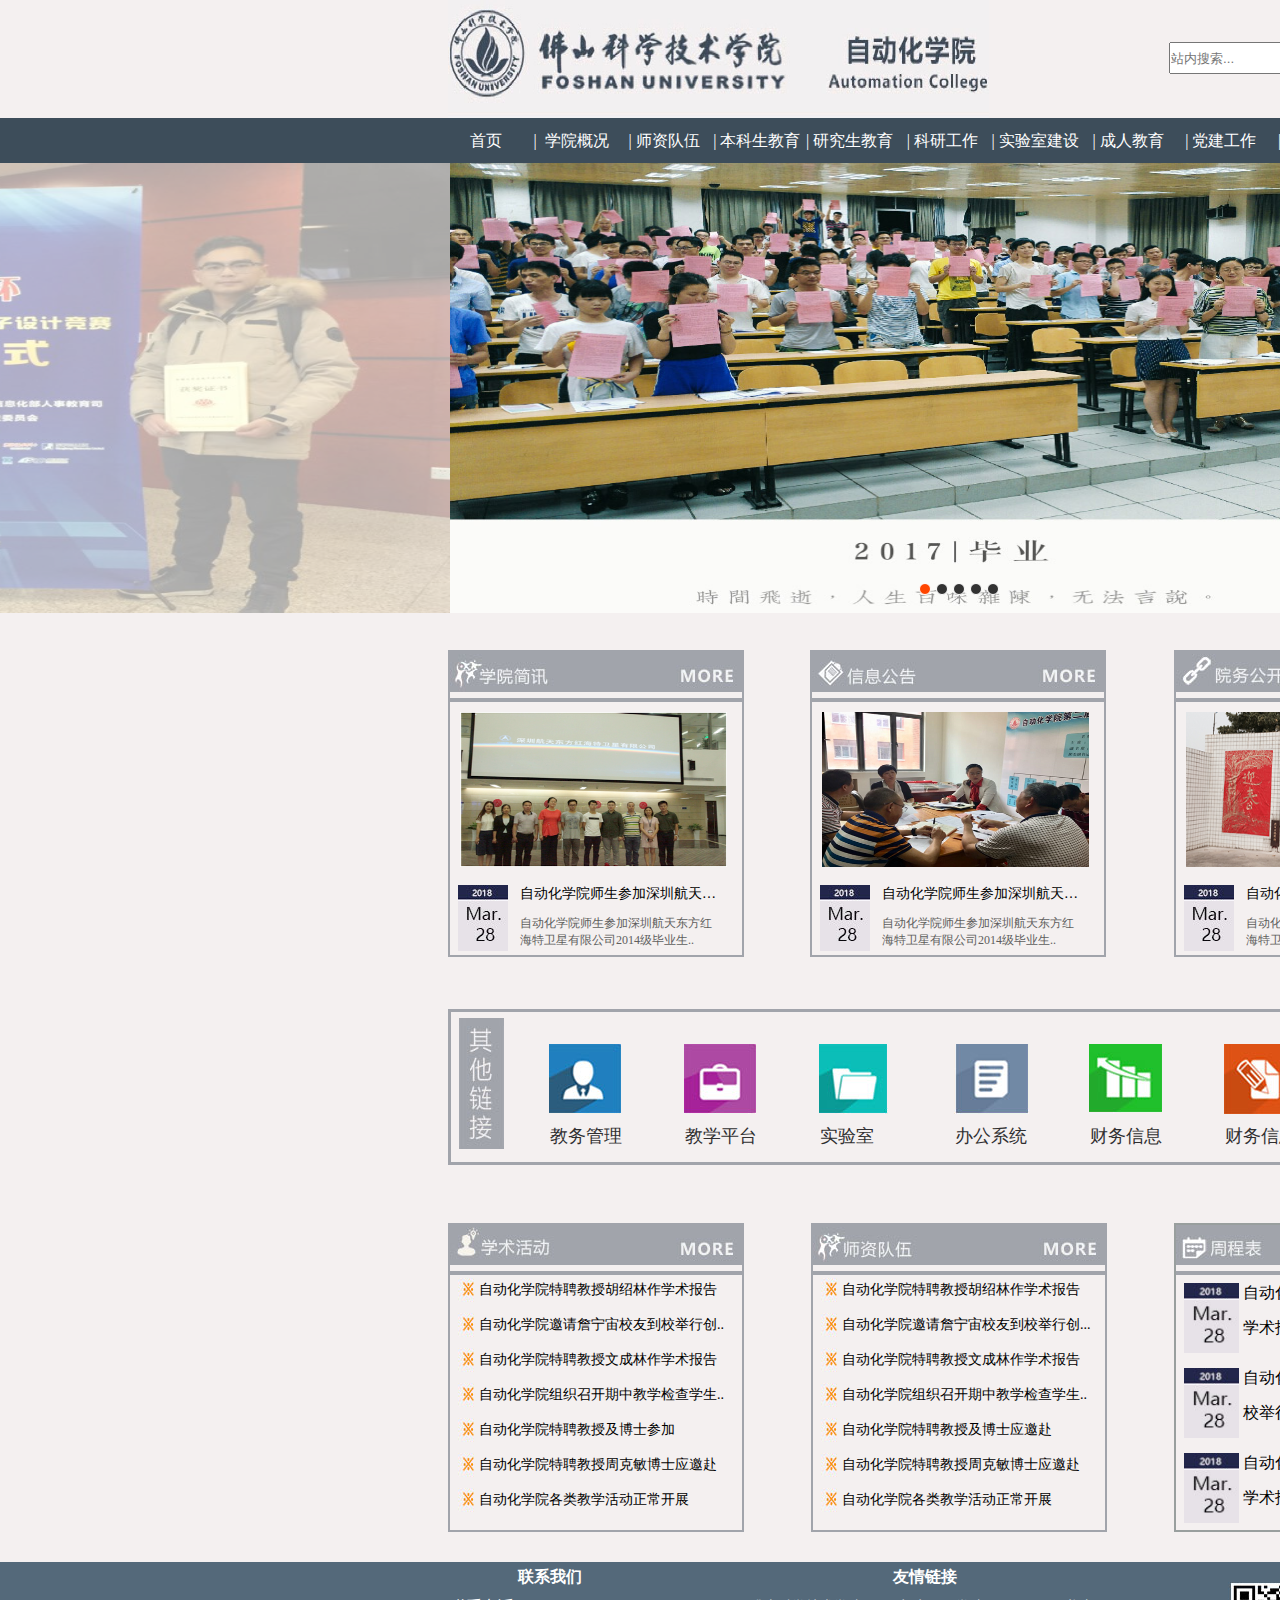
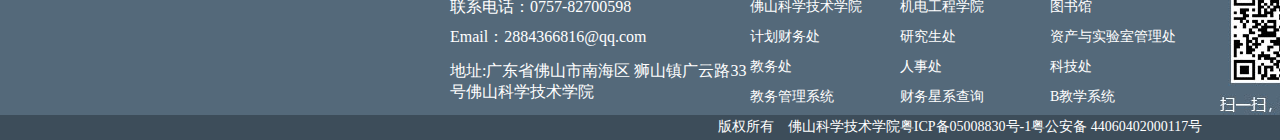
<file: 实习/index.html>
<! DOCTYPE html>
<html lang="en">
<head>
    <meta charset="utf-8">
	<title>自动化学院</title>
    <link rel="stylesheet" href="./css/success.css"/>
    <link href="css/lunbo.css" rel="stylesheet" type="text/css" />
		<script language="javascript" type="text/javascript" src="js/lunbo.js"></script> 
</head>
 <body>
	    <!--头部开始-->
	 <div class="header">
		 <div class="logo">
			<a href="success.html">
				<img src="./images/imglogo.jpg" width="541" height="118"></a>
		 </div>
		 <div class="sousuo">
		    <from action="" target="_blank">
			    <input type="text" id="sousuo-up" placeholder="站内搜索..."/><button type="button" id="sousuo-down">搜索</button>
		    </from>
		    </div>
	     <div class="nav">
		    <ul>
			   <li id="shouye" ><a  href="#">首页</a></li>
               <li><a href="#">|&nbsp&nbsp学院概况</a>
                   <ul>
                       <li><a href="#">院属部门</a></li>
                       <li><a href="#">学院领导</a></li>
                       <li><a href="#">学院简介</a></li>
	               </ul>
               </li>
               <li><a href="#">|&nbsp师资队伍</a>
                  <ul>
                   <li><a href="#">人事政策</a></li>
                   <li><a href="#">人事招聘</a></li>
                   <li><a href="#">师资概况</a></li>
	               <li><a href="#">师资名录</a></li>
	             </ul>
               </li>
               <li><a href="#">|&nbsp本科生教育</a>
                  <ul>
                   <li><a href="#">管理规定</a></li>
                   <li><a href="#">课程建设</a></li>
                   <li><a href="#">专业设置</a></li>
	               <li><a href="#">招生信息</a></li>
	             </ul>
               </li>
               <li><a href="#">|&nbsp研究生教育</a>
                  <ul>
                   <li><a href="#">管理规定</a></li>
                   <li><a href="#">导师介绍</a></li>
                   <li><a href="#">招生信息</a></li>
	               <li><a href="#">研究生培养</a></li>
	               <li><a href="#">学位点介绍</a></li>
	             </ul>
              </li>
	          <li><a href="#">|&nbsp科研工作</a>
                  <ul>
                   <li><a href="#">科研成果</a></li>
                   <li><a href="#">管理规定</a></li>
                   <li><a href="#">合作交流</a></li>
	               <li><a href="#">科研情况</a></li>
	               </ul>
	          </li>
	          <li><a href="#">|&nbsp实验室建设</a>
              	<ul>
                	<li><a href="#">建设中……</a></li>
                </ul>
              </li>
              
	          <li><a href="#">|&nbsp成人教育</a>
                 <ul>
                   <li><a href="#">招生信息</a></li>
                   <li><a href="#">教学通知</a></li>
                   <li><a href="#">管理规定</a></li>
	               <li><a href="#">专业设置</a></li>
	             </ul>
              </li>
	          <li><a href="#">|&nbsp党建工作</a>
                 <ul>
                   <li><a href="#">廉政建设</a></li>
                   <li><a href="#">支部建设</a></li>
                   <li><a href="#">相关文件</a></li>
	               <li><a href="#">重要理论</a></li>
	               <li><a href="#">党建动态</a></li>
                   <li><a href="#">基层组织</a></li>
                   <li><a href="#">学生党建</a></li>
	             </ul>
              </li>
              <li><a href="#">|&nbsp学生工作</a>
                 <ul>
                   <li><a href="#">就业工作</a></li>
                   <li><a href="#">心灵驿站</a></li>
                   <li><a href="#">科技创新</a></li>
	               <li><a href="#">团学工作</a></li>
	               <li><a href="#">奖助贷贫</a></li>
                   <li><a href="#">学工机构</a></li>
                   <li><a href="#">学工通知</a></li>
	             </ul>
              </li>
              <li><a href="#">|&nbsp资料下载</a>
                 <ul>
                   <li><a href="#">行政</a></li>
                   <li><a href="#">成人教育</a></li>
                   <li><a href="#">科研</a></li>
	               <li><a href="#">研究生教育</a></li>
	               <li><a href="#">本科生教育</a></li>
	             </ul>
              </li>
            </ul>
         </div>
     </div>
         <!--头部结束-->
         <!--轮播图开始-->
 <div class="lunbo">      
         <div class="container_l" style="left:-570px;" >    </div>
   <div class="container_r" style="left: 1470px;"></div>
   <div id="container" class="container" style="left: -570px;">
               <div id="list" style="left: -1020px;" class="list">
                    <img src="img/5.jpg" alt="1" width="1020" />
                    <img src="img/1.jpg" alt="1" width="1020"  />
                    <img src="img/2.jpg" alt="2" width="1020"  />
                    <img src="img/3.jpg" alt="3" width="1020"  />
                    <img src="img/4.png" alt="4" width="1020"  />
                    <img src="img/5.jpg" alt="5" width="1020"  />
                    <img src="img/1.jpg" alt="5" width="1020"  />
                    <img src="img/2.jpg" alt="2" width="1020"  />
                </div>
                <div id="buttons" class="buttons">
                    <span index="1" class="on"></span>
                    <span index="2"></span>
                    <span index="3"></span>
                    <span index="4"></span>
                    <span index="5"></span>
                </div>
                <a href="javascript:;" id="prev" class="arrow">&lt;</a>
                <a href="javascript:;" id="next" class="arrow">&gt;</a>

	</div>
    <div id="pleft" style="left:-1640px;"></div>
    <div id="pright" style="left:0px;"></div>
  </div>
         <!--轮播图结束-->
         <!--列表1开始-->
         <div class="biao1">
         	<span class="tu"><img  id="tu1" src="./images/img002.jpg"/><a href="#"><img id="tu2" src="./images/img_36.jpg"/></a></span>
         	<p id="tu6"></p>
         	<p><img id="tu3" src="./images/3.png"/ width="267" height="155"/></p>
         	<div id="tu5">
         	   <img id="tu4" src="./images/img000.jpg " width="50" height="66">
         	   <p class="wenzi1"><a  href="#"> 自动化学院师生参加深圳航天…</a></p>
         	   <p class="wenzi2"> 自动化学院师生参加深圳航天东方红海特卫星有限公司2014级毕业生..</p></div>
           </div>
           <div class="biao2">
         	<span class="tu"><img  id="tu1" src="./images/img001.jpg"/><a href="#"><img id="tu2" src="./images/img_36.jpg"/></a></span>
         	<p id="tu6"></p>
         	<p><img id="tu3" src="./images/4.png"/ width="267" height="155"/></p>
         	<div id="tu5">
         	   <img id="tu4" src="./images/img000.jpg " width="50" height="66">
         	   <p class="wenzi1"><a  href="#"> 自动化学院师生参加深圳航天…</a></p>
         	   <p class="wenzi2"> 自动化学院师生参加深圳航天东方红海特卫星有限公司2014级毕业生..</p></div>
         	</div>
           <div class="biao3">
         	<span class="tu"><img  id="tu1" src="./images/img003.jpg"/><a href="#"><img id="tu2" src="./images/img_36.jpg"/></a></span>
         	<p id="tu6"></p>
         	<p><img id="tu3" src="./images/1.png"/ width="267" height="155"/></p>
         	  <div id="tu5">
         	   <img id="tu4" src="./images/img000.jpg " width="50" height="66">
         	   <p class="wenzi1"><a  href="#"> 自动化学院师生参加深圳航天…</a></p>
         	   <p class="wenzi2"> 自动化学院师生参加深圳航天东方红海特卫星有限公司2014级毕业生..</p></div>
          </div>
          <div class="clear"></div>
         <!--列表1结束-->
         <!--列表2开始-->
         <div class="liebiao">
         <p id="lietu1"><img src="./images/img_03.jpg"/></p>
         <div class="liebiao1">
            <p id="lietu2"><img src="./images/img_06.jpg"/></p>
            <a href="#"><span id="liewen1">教务管理</span></a>
         </div>
         <div class="liebiao1">
            <p id="lietu2"><img src="./images/img_08.jpg"/></p>
            <a href="#"><span id="liewen1">教学平台</span></a>
         </div>
         <div class="liebiao1">
            <p id="lietu2"><img src="./images/img_10.jpg"/></p>
            <a href="#"><span id="liewen1">实验室</span></a>
         </div>
         <div class="liebiao1">
            <p id="lietu2"><img src="./images/img_12.jpg"/></p>
            <a href="#"><span id="liewen1">办公系统</span></a>
         </div>
         <div class="liebiao1">
            <p id="lietu2"><img src="./images/img_14.jpg"/></p>
            <a href="#"><span id="liewen1">财务信息</span></a>
         </div>
         <div class="liebiao1">
            <p id="lietu2"><img src="./images/img_16.jpg"/></p>
            <a href="#"><span id="liewen1">财务信息</span></a>
         </div>
         </div>
         <div class="clear"></div>
     <!--列表2结束-->
     <!--列表3开始-->
         <div class="biao5">
         	<span class="tu"><img  id="tu1" src="./images/img_28.jpg"/><a href="#"><img id="tu2" src="./images/img_36.jpg"/></a></span>
         	<p id="tu6"></p>
            <ul id="tubiao">
             	<li><a href="#">自动化学院特聘教授胡绍林作学术报告</a></li>
                <li><a href="#">
            	自动化学院邀请詹宁宙校友到校举行创..</a></li>
            	<li><a href="#">
            		自动化学院特聘教授文成林作学术报告</a></li>
            	<li><a href="#">
            		自动化学院组织召开期中教学检查学生..</a></li>
            	<li><a href="#">
            		自动化学院特聘教授及博士参加</a></li>
            	<li><a href="#">
            		自动化学院特聘教授周克敏博士应邀赴</a></li>
            	<li><a href="#">
            		自动化学院各类教学活动正常开展</a></li>
            </ul>
         </div>
         <div class="biao4">
         	<span class="tu"><img  id="tu1" src="./images/img_31.jpg"/><a href="#"><img id="tu2" src="./images/img_36.jpg"/></a></span>
         	<p id="tu6"></p>
            <ul id="tubiao">
                <li><a href="#">自动化学院特聘教授胡绍林作学术报告</a></li>
                <li><a href="#">
            	自动化学院邀请詹宁宙校友到校举行创...</a></li>
            	<li><a href="#">
            		自动化学院特聘教授文成林作学术报告</a></li>
            	<li><a href="#">
            		自动化学院组织召开期中教学检查学生..</a></li>
            	<li><a href="#">
            		自动化学院特聘教授及博士应邀赴</a></li>
            	<li><a href="#">
            		 自动化学院特聘教授周克敏博士应邀赴 </a></li>
            	<li><a href="#">
            		自动化学院各类教学活动正常开展</a></li>
            </ul>
         </div>
         <div class="biao6">
         	<span class="tu"><img  id="tu1" src="./images/img005.jpg"/><a href="#"><img id="tu2" src="./images/img_36.jpg"/></a></span>
         	<p id="tu6"></p>
         	<div class="biao6-1">
         		<img id="tu4" src="./images/img000.jpg"  width="55" height="70"><p class="biao6.p"><a href="#">自动化学院特聘教授胡绍林作学术报告</a></p></div>
         		<div class="biao6-1">
         			<img id="tu4" src="./images/img000.jpg"  width="55" height="70">
         			<p class="biao6.p"><a href="#">自动化学院邀请詹宁宙校友到校举行创...</a></p>
   		   </div>
         			<div class="biao6-1">
            <img id="tu4" src="./images/img000.jpg"  width="55" height="70"><p class="biao6.p"><a href="#">自动化学院特聘教授文成林作学术报告</a></p>
        </div></div>
         	<div class="clear"></div>
       <!--列表3结束-->
        <!--底部开始-->
<div id="footer_wrapper">
	<footer class="wp">
    	<div class="f_top">
        	<div class="biaoge">
                <table width="750" border="0" align="center" cellpadding="0" cellspacing="0">
                          <tr>
                            <td width="200" height="30" align="center"><strong>联系我们</strong></td>
                            <td align="center"><strong>友情链接</strong></td>
                          </tr>
                            
            
            
                          
                    </table>
                       <table width="750" border="0" align="center" cellpadding="0" cellspacing="0">
                          <tr>
                            <td width="300" height="30" align="left">联系电话：0757-82700598</td>
                            <td width="150" height="30" align="left"><a href="#">佛山科学技术学院</a></td>
                            <td width="150" height="30" align="left"><a href="#">机电工程学院</a></td>
                            <td width=150 height="30" align="left"><a href="#">图书馆</a></td>
                          </tr>
                          <tr>
                            <td width="300" height="30" align="left">Email：2884366816@qq.com</td>
                            <td width="150" height="30" align="left" ><a href="#">计划财务处</a></td>
                            <td width="150" height="30" align="left"><a href="#">研究生处</a></td>
                            <td width="150" height="30" align="left"><a href="#">资产与实验室管理处</a></td>
                          </tr>
                          <tr>
                            <td width="300" rowspan="2" align="left">地址:广东省佛山市南海区
                            狮山镇广云路33号佛山科学技术学院</td>
                            <td width="150" height="30" align="left"><a href="#">教务处</a></td>
                            <td width="150" height="30" align="left"><a href="#">人事处</a></td>
                            <td width="150" height="30" align="left"><a href="#">科技处</a></td>
                          </tr>
                          <tr>
                            
                              <td width="150" height="30" align="left"><a href="#">教务管理系统</a></td>
                            <td width="150" height="30" align="left"><a href="#">财务星系查询</a></td>
                            <td width="150" height="30" align="left"><a href="#">B教学系统</a></td>
                          </tr>
                    </table>
             </div>
           <div id="f_pt">
             <img src="./images/footer1.jpg" /></div>
    	</div>
        
  
        
    </footer>
    <div class="footer_b " >版权所有&nbsp;&nbsp;&nbsp;&nbsp;佛山科学技术学院粤ICP备05008830号-1粤公安备 44060402000117号</div>
</div>
       
</body>
</html>
</file>
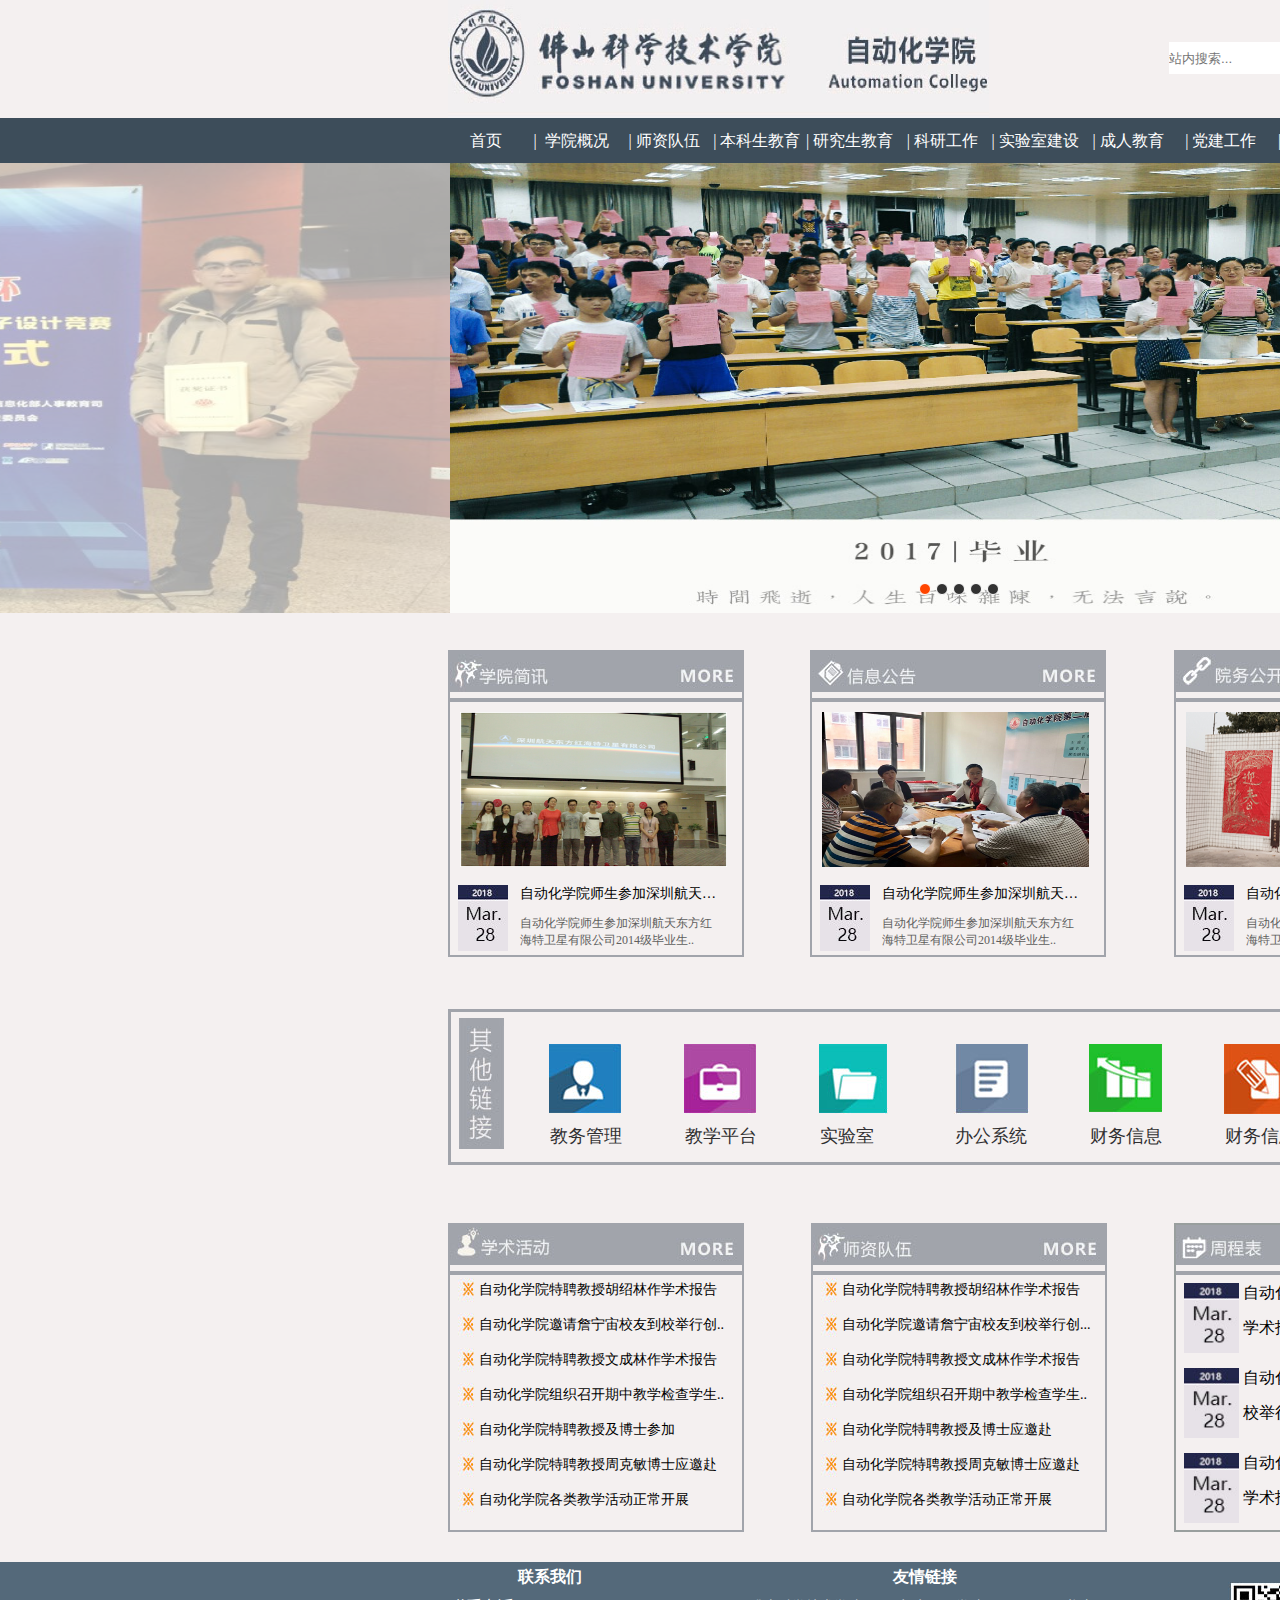
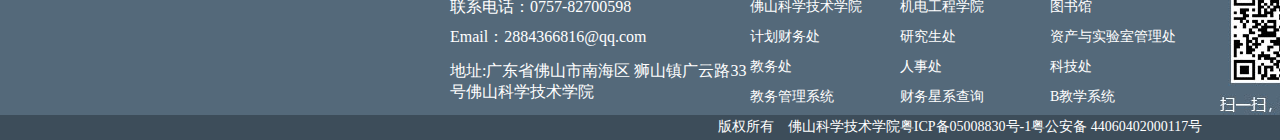
<file: 最终效果/index.html>
<! DOCTYPE html>
<html lang="en">
<head>
    <meta charset="utf-8">
	<title>自动化学院</title>
    <link rel="stylesheet" href="./css/success.css"/>
    <link href="css/lunbo.css" rel="stylesheet" type="text/css" />
		<script language="javascript" type="text/javascript" src="js/lunbo.js"></script> 
        <!--[if lte IE 9]>
       <h1 class="red">您的浏览器版本过低，IE9及以下版本不支持新样式，请更新浏览器</h1>
<![endif]-->
          <!--[if lt IE 9]>
    <script src="js/html5shiv.min.js" type="text/javascript"></script>
    <script src="js/respond.min.js" type="text/javascript"></script>
    <script src="js/selectivizr.js" type="text/javascript"></script>
    <![endif]-->
</head>
 <body>
	    <!--头部开始-->
	 <div class="header">
		 <div class="logo">
			<a href="success.html">
				<img src="./images/imglogo.jpg" width="541" height="118"></a>
		 </div>
		 <div class="sousuo">
		    <from action="" target="_blank">
			    <input type="text" id="sousuo-up" placeholder="站内搜索..."/><button type="button" id="sousuo-down">搜索</button>
		    </from>
		    </div>
	     <div class="nav">
		    <ul>
			   <li id="shouye" ><a  href="#">首页</a></li>
               <li><a href="page.html">|&nbsp&nbsp学院概况</a>
                   <ul>
                       <li><a href="#">院属部门</a></li>
                       <li><a href="#">学院领导</a></li>
                       <li><a href="page.html">学院简介</a></li>
	               </ul>
               </li>
               <li><a href="#">|&nbsp师资队伍</a>
                  <ul>
                   <li><a href="#">人事政策</a></li>
                   <li><a href="#">人事招聘</a></li>
                   <li><a href="#">师资概况</a></li>
	               <li><a href="#">师资名录</a></li>
	             </ul>
               </li>
               <li><a href="#">|&nbsp本科生教育</a>
                  <ul>
                   <li><a href="#">管理规定</a></li>
                   <li><a href="#">课程建设</a></li>
                   <li><a href="#">专业设置</a></li>
	               <li><a href="#">招生信息</a></li>
	             </ul>
               </li>
               <li><a href="liebiao.html">|&nbsp研究生教育</a>
                  <ul>
                   <li><a href="#">管理规定</a></li>
                   <li><a href="#">导师介绍</a></li>
                   <li><a href="#">招生信息</a></li>
	               <li><a href="#">研究生培养</a></li>
	               <li><a href="#">学位点介绍</a></li>
	             </ul>
              </li>
	          <li><a href="#">|&nbsp科研工作</a>
                  <ul>
                   <li><a href="#">科研成果</a></li>
                   <li><a href="#">管理规定</a></li>
                   <li><a href="#">合作交流</a></li>
	               <li><a href="#">科研情况</a></li>
	               </ul>
	          </li>
	          <li><a href="#">|&nbsp实验室建设</a>
              	<ul>
                	<li><a href="#">建设中……</a></li>
                </ul>
              </li>
              
	          <li><a href="#">|&nbsp成人教育</a>
                 <ul>
                   <li><a href="#">招生信息</a></li>
                   <li><a href="#">教学通知</a></li>
                   <li><a href="#">管理规定</a></li>
	               <li><a href="#">专业设置</a></li>
	             </ul>
              </li>
	          <li><a href="#">|&nbsp党建工作</a>
                 <ul>
                   <li><a href="#">廉政建设</a></li>
                   <li><a href="#">支部建设</a></li>
                   <li><a href="#">相关文件</a></li>
	               <li><a href="#">重要理论</a></li>
	               <li><a href="#">党建动态</a></li>
                   <li><a href="#">基层组织</a></li>
                   <li><a href="#">学生党建</a></li>
	             </ul>
              </li>
              <li><a href="#">|&nbsp学生工作</a>
                 <ul>
                   <li><a href="#">就业工作</a></li>
                   <li><a href="#">心灵驿站</a></li>
                   <li><a href="#">科技创新</a></li>
	               <li><a href="#">团学工作</a></li>
	               <li><a href="#">奖助贷贫</a></li>
                   <li><a href="#">学工机构</a></li>
                   <li><a href="#">学工通知</a></li>
	             </ul>
              </li>
              <li><a href="#">|&nbsp资料下载</a>
                 <ul>
                   <li><a href="#">行政</a></li>
                   <li><a href="#">成人教育</a></li>
                   <li><a href="#">科研</a></li>
	               <li><a href="#">研究生教育</a></li>
	               <li><a href="#">本科生教育</a></li>
	             </ul>
              </li>
            </ul>
         </div>
     </div>
         <!--头部结束-->
         <!--轮播图开始-->
 <div class="lunbo">      
         <div class="container_l" style="left:-570px;" >    </div>
   <div class="container_r" style="left: 1470px;"></div>
   <div id="container" class="container" style="left: -570px;">
               <div id="list" style="left: -1020px;" class="list">
                    <img src="img/5.jpg" alt="1" width="1020" />
                    <img src="img/1.jpg" alt="1" width="1020"  />
                    <img src="img/2.jpg" alt="2" width="1020"  />
                    <img src="img/3.jpg" alt="3" width="1020"  />
                    <img src="img/4.png" alt="4" width="1020"  />
                    <img src="img/5.jpg" alt="5" width="1020"  />
                    <img src="img/1.jpg" alt="5" width="1020"  />
                    <img src="img/2.jpg" alt="2" width="1020"  />
                </div>
                <div id="buttons" class="buttons">
                    <span index="1" class="on"></span>
                    <span index="2"></span>
                    <span index="3"></span>
                    <span index="4"></span>
                    <span index="5"></span>
                </div>
                <a href="javascript:;" id="prev" class="arrow">&lt;</a>
                <a href="javascript:;" id="next" class="arrow">&gt;</a>

	</div>
    <div id="pleft" style="left:-1640px;"></div>
    <div id="pright" style="left:0px;"></div>
  </div>
         <!--轮播图结束-->
         <!--列表1开始-->
         <div class="biao1">
         	<span class="tu"><img  id="tu1" src="./images/img002.jpg"/><a href="#"><img id="tu2" src="./images/img_36.jpg"/></a></span>
         	<p id="tu6"></p>
         	<p><img id="tu3" src="./images/3.png"/ width="267" height="155"/></p>
         	<div id="tu5">
         	   <img id="tu4" src="./images/img000.jpg " width="50" height="66">
         	   <p class="wenzi1"><a  href="#"> 自动化学院师生参加深圳航天…</a></p>
         	   <p class="wenzi2"> 自动化学院师生参加深圳航天东方红海特卫星有限公司2014级毕业生..</p></div>
           </div>
           <div class="biao2">
         	<span class="tu"><img  id="tu1" src="./images/img001.jpg"/><a href="#"><img id="tu2" src="./images/img_36.jpg"/></a></span>
         	<p id="tu6"></p>
         	<p><img id="tu3" src="./images/4.png"/ width="267" height="155"/></p>
         	<div id="tu5">
         	   <img id="tu4" src="./images/img000.jpg " width="50" height="66">
         	   <p class="wenzi1"><a  href="#"> 自动化学院师生参加深圳航天…</a></p>
         	   <p class="wenzi2"> 自动化学院师生参加深圳航天东方红海特卫星有限公司2014级毕业生..</p></div>
         	</div>
           <div class="biao3">
         	<span class="tu"><img  id="tu1" src="./images/img003.jpg"/><a href="#"><img id="tu2" src="./images/img_36.jpg"/></a></span>
         	<p id="tu6"></p>
         	<p><img id="tu3" src="./images/1.png"/ width="267" height="155"/></p>
         	  <div id="tu5">
         	   <img id="tu4" src="./images/img000.jpg " width="50" height="66">
         	   <p class="wenzi1"><a  href="#"> 自动化学院师生参加深圳航天…</a></p>
         	   <p class="wenzi2"> 自动化学院师生参加深圳航天东方红海特卫星有限公司2014级毕业生..</p></div>
          </div>
          <div class="clear"></div>
         <!--列表1结束-->
         <!--列表2开始-->
         <div class="liebiao">
         <p id="lietu1"><img src="./images/img_03.jpg"/></p>
         <div class="liebiao1">
            <p id="lietu2"><img src="./images/img_06.jpg"/></p>
            <a href="#"><span id="liewen1">教务管理</span></a>
         </div>
         <div class="liebiao1">
            <p id="lietu2"><img src="./images/img_08.jpg"/></p>
            <a href="#"><span id="liewen1">教学平台</span></a>
         </div>
         <div class="liebiao1">
            <p id="lietu2"><img src="./images/img_10.jpg"/></p>
            <a href="#"><span id="liewen1">实验室</span></a>
         </div>
         <div class="liebiao1">
            <p id="lietu2"><img src="./images/img_12.jpg"/></p>
            <a href="#"><span id="liewen1">办公系统</span></a>
         </div>
         <div class="liebiao1">
            <p id="lietu2"><img src="./images/img_14.jpg"/></p>
            <a href="#"><span id="liewen1">财务信息</span></a>
         </div>
         <div class="liebiao1">
            <p id="lietu2"><img src="./images/img_16.jpg"/></p>
            <a href="#"><span id="liewen1">财务信息</span></a>
         </div>
         </div>
         <div class="clear"></div>
     <!--列表2结束-->
     <!--列表3开始-->
         <div class="biao5">
         	<span class="tu"><img  id="tu1" src="./images/img_28.jpg"/><a href="#"><img id="tu2" src="./images/img_36.jpg"/></a></span>
         	<p id="tu6"></p>
            <ul id="tubiao">
             	<li><a href="#">自动化学院特聘教授胡绍林作学术报告</a></li>
                <li><a href="#">
            	自动化学院邀请詹宁宙校友到校举行创..</a></li>
            	<li><a href="#">
            		自动化学院特聘教授文成林作学术报告</a></li>
            	<li><a href="#">
            		自动化学院组织召开期中教学检查学生..</a></li>
            	<li><a href="#">
            		自动化学院特聘教授及博士参加</a></li>
            	<li><a href="#">
            		自动化学院特聘教授周克敏博士应邀赴</a></li>
            	<li><a href="#">
            		自动化学院各类教学活动正常开展</a></li>
            </ul>
         </div>
         <div class="biao4">
         	<span class="tu"><img  id="tu1" src="./images/img_31.jpg"/><a href="#"><img id="tu2" src="./images/img_36.jpg"/></a></span>
         	<p id="tu6"></p>
            <ul id="tubiao">
                <li><a href="#">自动化学院特聘教授胡绍林作学术报告</a></li>
                <li><a href="#">
            	自动化学院邀请詹宁宙校友到校举行创...</a></li>
            	<li><a href="#">
            		自动化学院特聘教授文成林作学术报告</a></li>
            	<li><a href="#">
            		自动化学院组织召开期中教学检查学生..</a></li>
            	<li><a href="#">
            		自动化学院特聘教授及博士应邀赴</a></li>
            	<li><a href="#">
            		 自动化学院特聘教授周克敏博士应邀赴 </a></li>
            	<li><a href="#">
            		自动化学院各类教学活动正常开展</a></li>
            </ul>
         </div>
         <div class="biao6">
         	<span class="tu"><img  id="tu1" src="./images/img005.jpg"/><a href="#"><img id="tu2" src="./images/img_36.jpg"/></a></span>
         	<p id="tu6"></p>
         	<div class="biao6-1">
         		<img id="tu4" src="./images/img000.jpg"  width="55" height="70"><p class="biao6.p"><a href="#">自动化学院特聘教授胡绍林作学术报告</a></p></div>
         		<div class="biao6-1">
         			<img id="tu4" src="./images/img000.jpg"  width="55" height="70">
         			<p class="biao6.p"><a href="#">自动化学院邀请詹宁宙校友到校举行创...</a></p>
   		   </div>
         			<div class="biao6-1">
            <img id="tu4" src="./images/img000.jpg"  width="55" height="70"><p class="biao6.p"><a href="#">自动化学院特聘教授文成林作学术报告</a></p>
        </div></div>
         	<div class="clear"></div>
       <!--列表3结束-->
        <!--底部开始-->
<div id="footer_wrapper">
	<footer class="wp">
    	<div class="f_top">
        	<div class="biaoge">
                <table width="750" border="0" align="center" cellpadding="0" cellspacing="0">
                          <tr>
                            <td width="200" height="30" align="center"><strong>联系我们</strong></td>
                            <td align="center"><strong>友情链接</strong></td>
                          </tr>
                            
            
            
                          
                    </table>
                       <table width="750" border="0" align="center" cellpadding="0" cellspacing="0">
                          <tr>
                            <td width="300" height="30" align="left">联系电话：0757-82700598</td>
                            <td width="150" height="30" align="left"><a href="#">佛山科学技术学院</a></td>
                            <td width="150" height="30" align="left"><a href="#">机电工程学院</a></td>
                            <td width=150 height="30" align="left"><a href="#">图书馆</a></td>
                          </tr>
                          <tr>
                            <td width="300" height="30" align="left">Email：2884366816@qq.com</td>
                            <td width="150" height="30" align="left" ><a href="#">计划财务处</a></td>
                            <td width="150" height="30" align="left"><a href="#">研究生处</a></td>
                            <td width="150" height="30" align="left"><a href="#">资产与实验室管理处</a></td>
                          </tr>
                          <tr>
                            <td width="300" rowspan="2" align="left">地址:广东省佛山市南海区
                            狮山镇广云路33号佛山科学技术学院</td>
                            <td width="150" height="30" align="left"><a href="#">教务处</a></td>
                            <td width="150" height="30" align="left"><a href="#">人事处</a></td>
                            <td width="150" height="30" align="left"><a href="#">科技处</a></td>
                          </tr>
                          <tr>
                            
                              <td width="150" height="30" align="left"><a href="#">教务管理系统</a></td>
                            <td width="150" height="30" align="left"><a href="#">财务星系查询</a></td>
                            <td width="150" height="30" align="left"><a href="#">B教学系统</a></td>
                          </tr>
                    </table>
             </div>
           <div id="f_pt">
             <img src="./images/footer1.jpg" /></div>
    	</div>
        
  
        
    </footer>
    <div class="footer_b " >版权所有&nbsp;&nbsp;&nbsp;&nbsp;佛山科学技术学院粤ICP备05008830号-1粤公安备 44060402000117号</div>
</div>
       
</body>
</html>
</file>
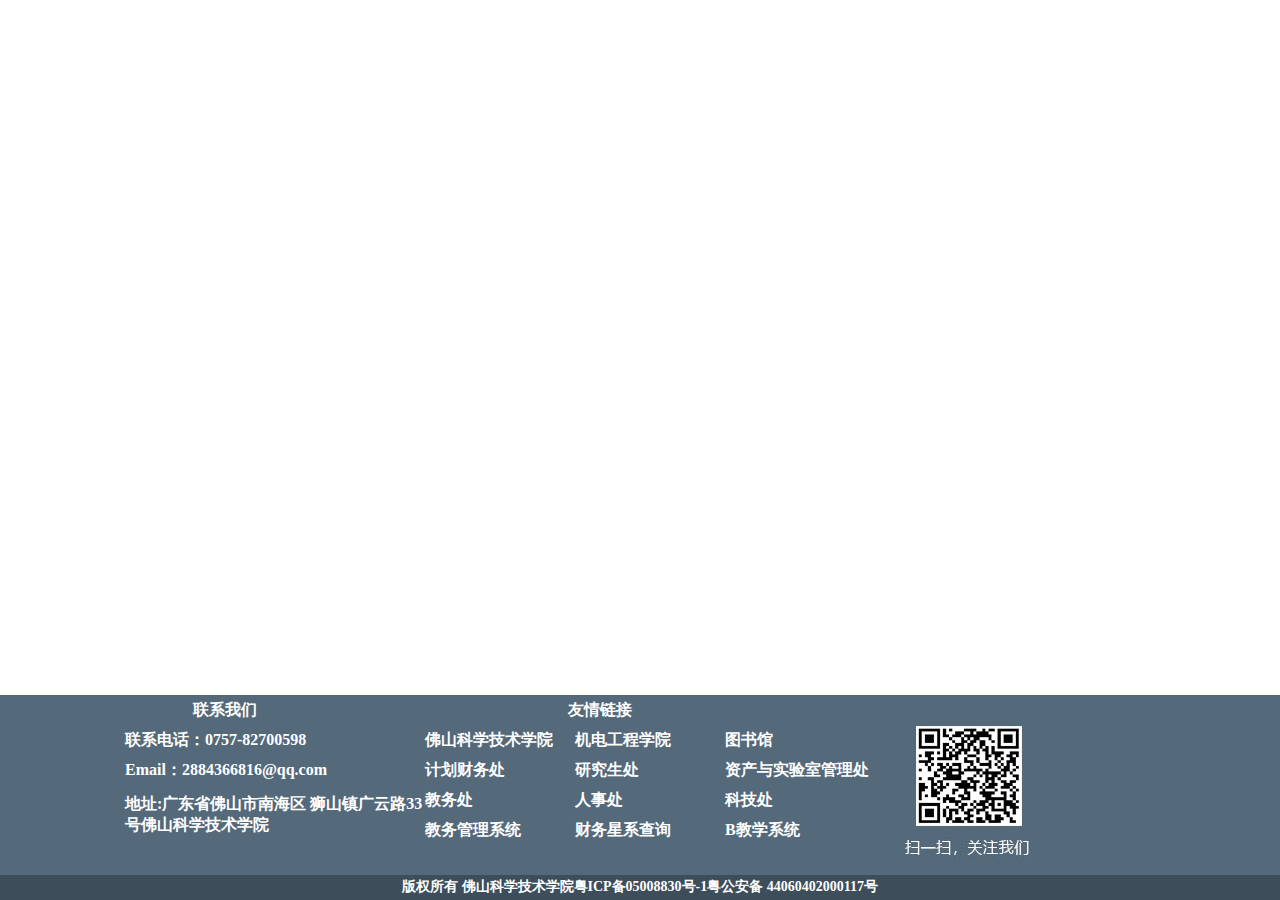
<file: foot.html>
<!DOCTYPE html PUBLIC "-//W3C//DTD XHTML 1.0 Transitional//EN" "http://www.w3.org/TR/xhtml1/DTD/xhtml1-transitional.dtd">
<html>
  <head>
    <style type="text/css">
        html{height:100%;}
        body{min-height:100%;margin:0;padding:0;position:relative;}


        .footer{
	position: absolute;
	bottom: 25px;
	width: 100%;
	height: 180px;
	background-color: #54697a;
	color: #fff;
	font-weight: bold;
	text-align: center;
	font-size: 16px;
			}

		.wp{
			vertical-align:central;
			width:1030px;
			margin:0 auto;
			
			}
						.f_top{
				
				box-sizing: border-box;
				float:left;}
			.pt{
				position:relative;
				left:30px;
				top:30px;
				
				box-sizing: border-box;
				float:left;}
			.footer_b{
					position: absolute;
					bottom: 0px;
					width: 100%;
					background-color:#3d4d5a;
					color: #fff;
					font-weight: bold;
					text-align: center;
					font-size: 14px;
					height: 25px;
					text-align:center;
					line-height :24px;
					
					
					
			}
	
    a:link {
	color: #FFF;
	text-decoration: none;
}
a:visited {
	text-decoration: none;
}
a:hover {
	text-decoration: none;
}
a:active {
	text-decoration: none;
}
    </style>
  <meta http-equiv="Content-Type" content="text/html; charset=utf-8" />
</head>


  <body>
  <div class="footer ">
        <div class="wp">
            <span class="f_top">
                  <table width="750" border="0" align="center" cellpadding="0" cellspacing="0">
                      <tr>
                        <td width="200" height="30" align="center">联系我们</td>
                        <td align="center">友情链接</td>
                      </tr>
                        
        
        
                      
                </table>
                   <table width="750" border="0" align="center" cellpadding="0" cellspacing="0">
                      <tr>
                        <td width="300" height="30" align="left">联系电话：0757-82700598</td>
                        <td width="150" height="30" align="left"><a href="#">佛山科学技术学院</a></td>
                        <td width="150" height="30" align="left"><a href="#">机电工程学院</a></td>
                        <td width=150 height="30" align="left"><a href="#">图书馆</a></td>
                      </tr>
                      <tr>
                        <td width="300" height="30" align="left">Email：2884366816@qq.com</td>
                        <td width="150" height="30" align="left" ><a href="#">计划财务处</a></td>
                        <td width="150" height="30" align="left"><a href="#">研究生处</a></td>
                        <td width="150" height="30" align="left"><a href="#">资产与实验室管理处</a></td>
                      </tr>
                      <tr>
                        <td width="300" rowspan="2" align="left">地址:广东省佛山市南海区
                        狮山镇广云路33号佛山科学技术学院</td>
                        <td width="150" height="30" align="left"><a href="#">教务处</a></td>
                        <td width="150" height="30" align="left"><a href="#">人事处</a></td>
                        <td width="150" height="30" align="left"><a href="#">科技处</a></td>
                      </tr>
                      <tr>
                        
                          <td width="150" height="30" align="left"><a href="#">教务管理系统</a></td>
                        <td width="150" height="30" align="left"><a href="#">财务星系查询</a></td>
                        <td width="150" height="30" align="left"><a href="#">B教学系统</a></td>
                      </tr>
                </table>
        
              </span>
              <span class="pt"><img src="images/img_03.jpg" /></span>
          </div>
          
      </div>
  <div class="footer_b">版权所有 佛山科学技术学院粤ICP备05008830号-1粤公安备 44060402000117号</div>
  </body>
</html>
</file>
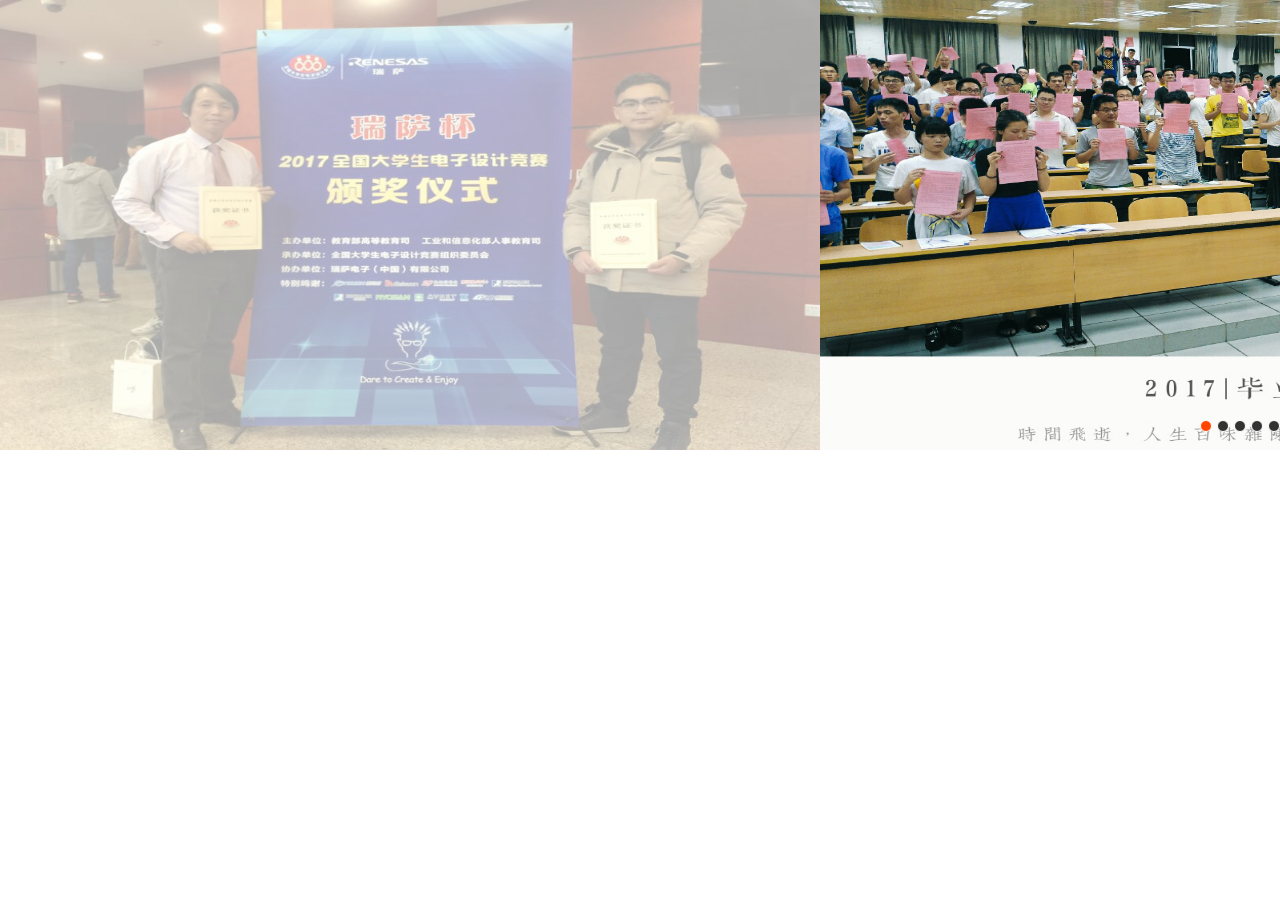
<file: lunbotu/lunbo.html>
<!DOCTYPE html>
<html>
	<head>
		<meta charset="utf-8">
		<title>lunbotu</title>
		<link href="lunbo.css" rel="stylesheet" type="text/css" />
		<script language="javascript" type="text/javascript" src="lunbo.js"></script> 
	</head>
	<body>
	<div class="container_l" style="left:0px;" >
    </div>
    <div class="container_r" style="left:1640px;"></div>
    <div id="container" class="container">
                <div id="list" style="left: -820px;" class="list">
                    <img src="img/5.jpg" alt="1" width="820" />
                    <img src="img/1.jpg" alt="1" width="820"  />
                    <img src="img/2.jpg" alt="2" width="820"  />
                    <img src="img/3.jpg" alt="3" width="820"  />
                    <img src="img/4.png" alt="4" width="820"  />
                    <img src="img/5.jpg" alt="5" width="820"  />
                    <img src="img/1.jpg" alt="5" width="820"  />
                    <img src="img/2.jpg" alt="2" width="820"  />
                </div>
                <div id="buttons" class="buttons">
                    <span index="1" class="on"></span>
                    <span index="2"></span>
                    <span index="3"></span>
                    <span index="4"></span>
                    <span index="5"></span>
                </div>
                <a href="javascript:;" id="prev" class="arrow">&lt;</a>
                <a href="javascript:;" id="next" class="arrow">&gt;</a>

	</div>
    <div id="pleft" style="left:-1640px;"></div>
    <div id="pright" style="left:0px;"></div>
	</body>
	
</html>
</file>
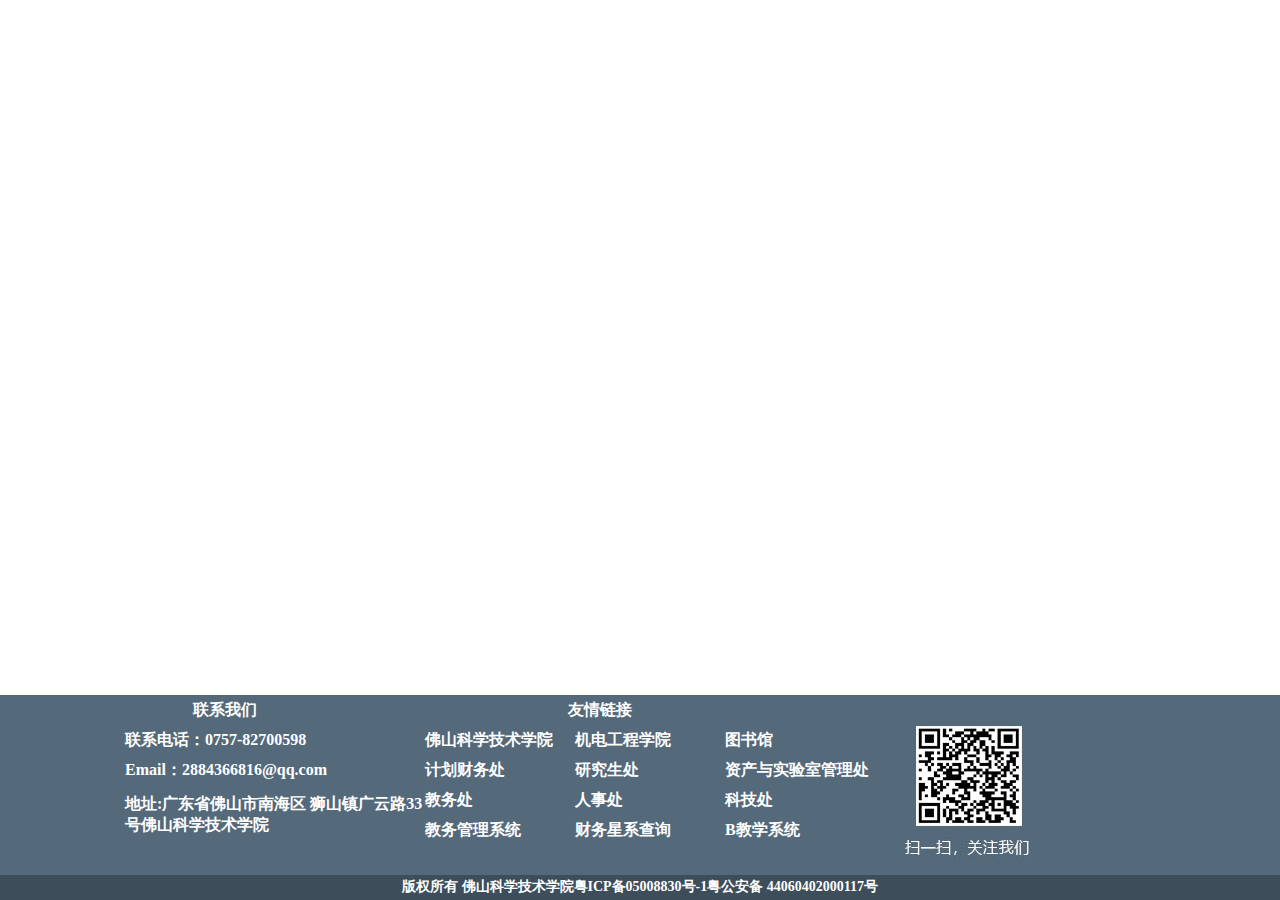
<file: success/footer.html>
<!DOCTYPE html PUBLIC "-//W3C//DTD XHTML 1.0 Transitional//EN" "http://www.w3.org/TR/xhtml1/DTD/xhtml1-transitional.dtd">
<html>
  <head>
    <style type="text/css">
        html{height:100%;}
        body{min-height:100%;margin:0;padding:0;position:relative;}
         .footer{
	position: absolute;
	bottom: 25px;
	width: 100%;
	height: 180px;
	background-color: #54697a;
	color: #fff;
	font-weight: bold;
	text-align: center;
	font-size: 16px;
			}
 		.wp{
			vertical-align:central;
			width:1030px;
			margin:0 auto;
			
			}
						.f_top{
				
				box-sizing: border-box;
				float:left;
      }
			.pt{
				position:relative;
				left:30px;
				top:30px;
				
				box-sizing: border-box;
				float:left;}
			.footer_b{
					position: absolute;
					bottom: 0px;
					width: 100%;
					background-color:#3d4d5a;
					color: #fff;
					font-weight: bold;
					text-align: center;
					font-size: 14px;
					height: 25px;
					text-align:center;
					line-height :24px;
					
					
					
			}
	
    a:link {
	color: #FFF;
	text-decoration: none;
}
a:visited {
	text-decoration: none;
}
a:hover {
	text-decoration: none;
}
a:active {
	text-decoration: none;
}
    </style>
  <meta http-equiv="Content-Type" content="text/html; charset=utf-8" />
</head>
   <body>
  <div class="footer ">
        <div class="wp">
            <span class="f_top">
                  <table width="750" border="0" align="center" cellpadding="0" cellspacing="0">
                      <tr>
                        <td width="200" height="30" align="center">联系我们</td>
                        <td align="center">友情链接</td>
                      </tr>
                        
        
        
                      
                </table>
                   <table width="750" border="0" align="center" cellpadding="0" cellspacing="0">
                      <tr>
                        <td width="300" height="30" align="left">联系电话：0757-82700598</td>
                        <td width="150" height="30" align="left"><a href="#">佛山科学技术学院</a></td>
                        <td width="150" height="30" align="left"><a href="#">机电工程学院</a></td>
                        <td width=150 height="30" align="left"><a href="#">图书馆</a></td>
                      </tr>
                      <tr>
                        <td width="300" height="30" align="left">Email：2884366816@qq.com</td>
                        <td width="150" height="30" align="left" ><a href="#">计划财务处</a></td>
                        <td width="150" height="30" align="left"><a href="#">研究生处</a></td>
                        <td width="150" height="30" align="left"><a href="#">资产与实验室管理处</a></td>
                      </tr>
                      <tr>
                        <td width="300" rowspan="2" align="left">地址:广东省佛山市南海区
                        狮山镇广云路33号佛山科学技术学院</td>
                        <td width="150" height="30" align="left"><a href="#">教务处</a></td>
                        <td width="150" height="30" align="left"><a href="#">人事处</a></td>
                        <td width="150" height="30" align="left"><a href="#">科技处</a></td>
                      </tr>
                      <tr>
                        
                          <td width="150" height="30" align="left"><a href="#">教务管理系统</a></td>
                        <td width="150" height="30" align="left"><a href="#">财务星系查询</a></td>
                        <td width="150" height="30" align="left"><a href="#">B教学系统</a></td>
                      </tr>
                </table>
        
              </span>
              <span class="pt"><img src="./images/footer1.jpg" /></span>
          </div>
          
      </div>
  <div class="footer_b">版权所有 佛山科学技术学院粤ICP备05008830号-1粤公安备 44060402000117号</div>
  </body>
</html>
</file>
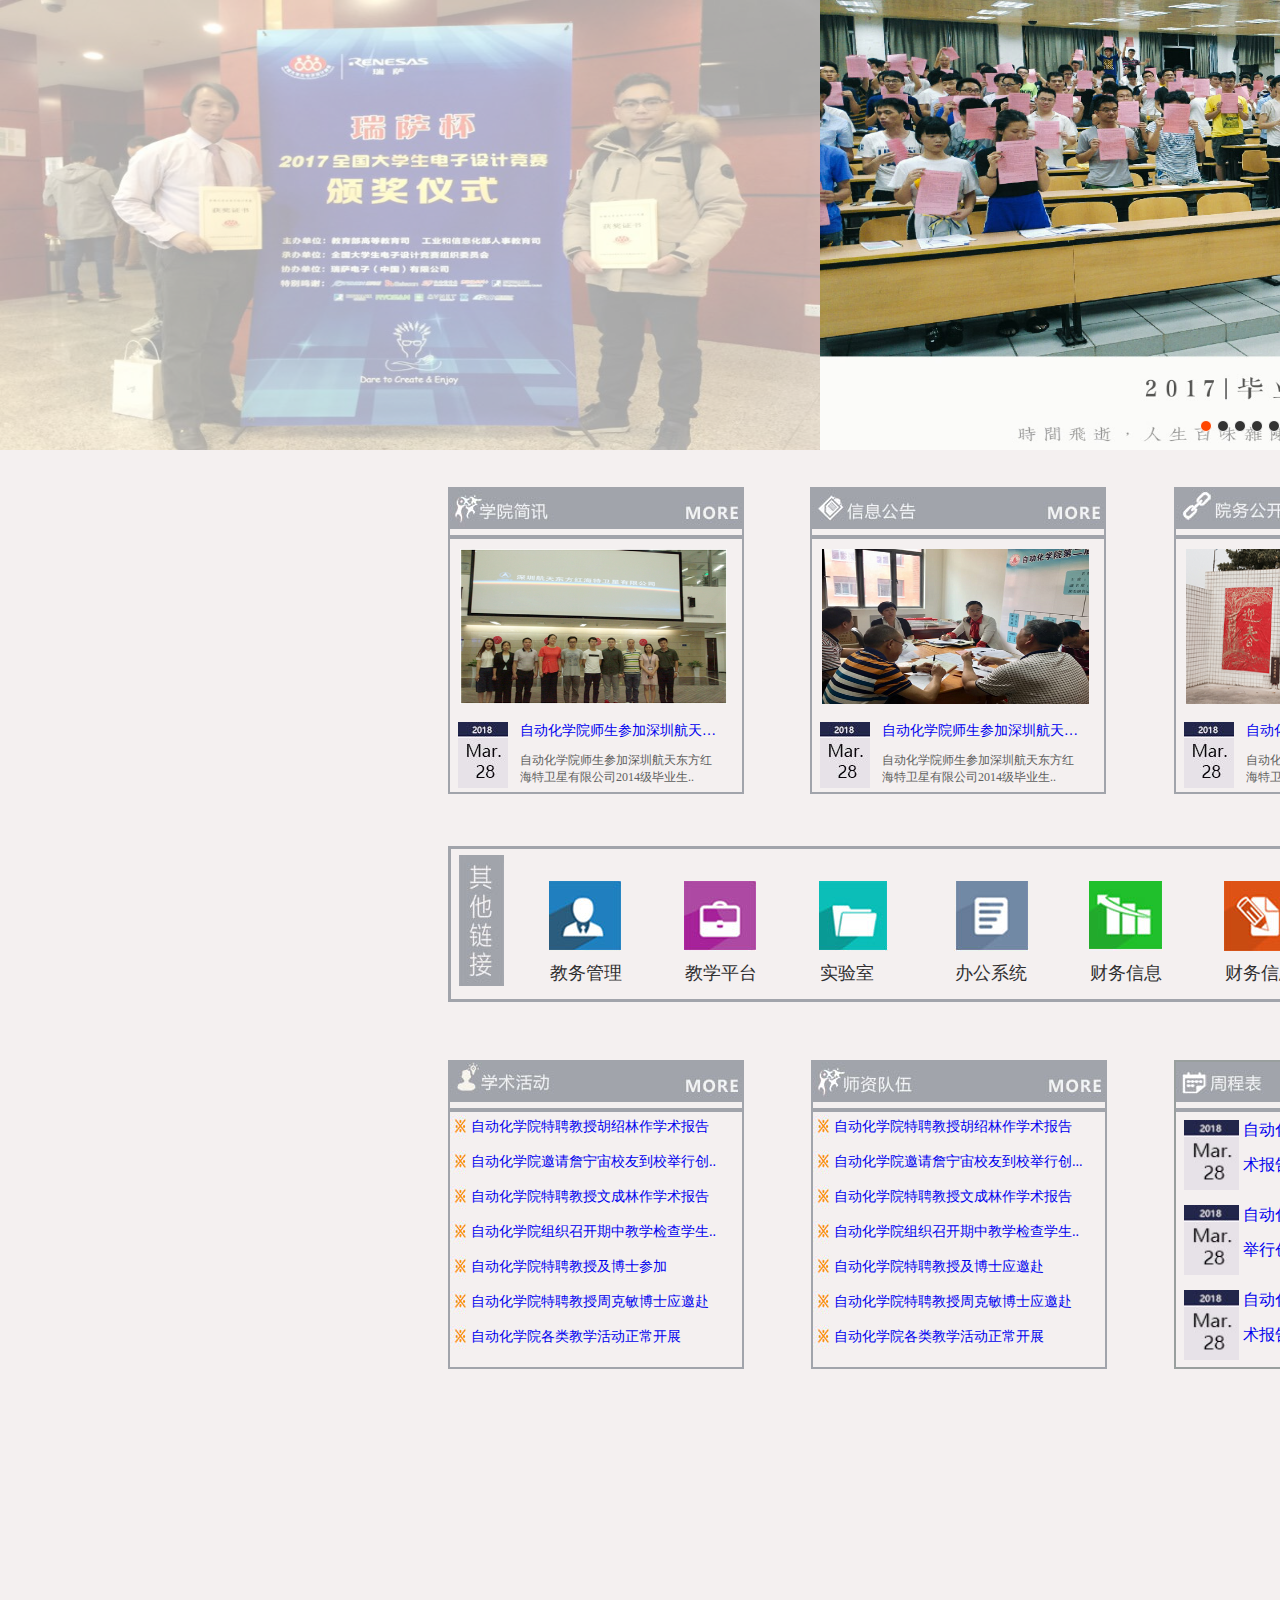
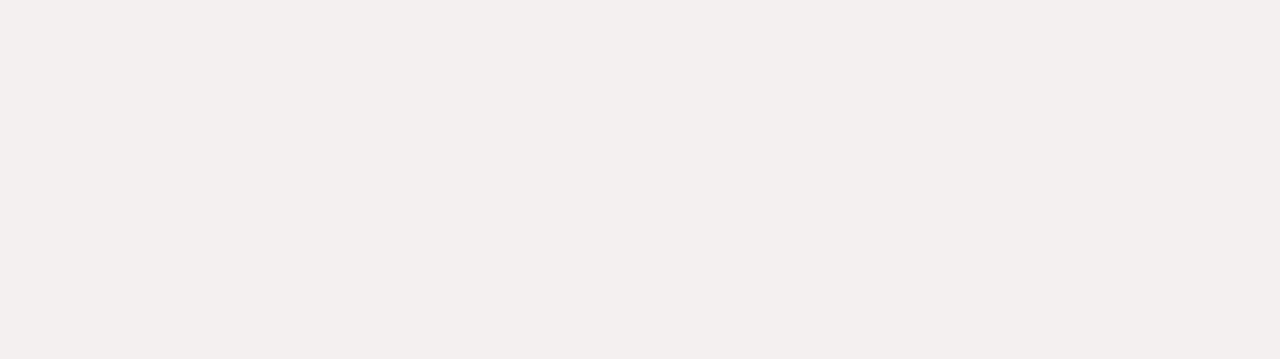
<file: success/shouye.html>
<! DOCTYPE html>
<html lang="en">
<head>
    <meta charset="UTF-8">
	<title>自动化学院</title>
    <link rel="stylesheet" href="./css/shouye.css"/>
    <link href="css/lunbo.css" rel="stylesheet" type="text/css" />
		<script language="javascript" type="text/javascript" src="js/lunbo.js"></script> 
	</head>
<body>
  <!--轮播图开始-->
         <div class="container_l" style="left:0px;" >
    </div>
    <div class="container_r" style="left:1640px;"></div>
    <div id="container" class="container">
                <div id="list" style="left: -820px;" class="list">
                    <img src="img/5.jpg" alt="1" width="820" />
                    <img src="img/1.jpg" alt="1" width="820"  />
                    <img src="img/2.jpg" alt="2" width="820"  />
                    <img src="img/3.jpg" alt="3" width="820"  />
                    <img src="img/4.png" alt="4" width="820"  />
                    <img src="img/5.jpg" alt="5" width="820"  />
                    <img src="img/1.jpg" alt="5" width="820"  />
                    <img src="img/2.jpg" alt="2" width="820"  />
                </div>
                <div id="buttons" class="buttons">
                    <span index="1" class="on"></span>
                    <span index="2"></span>
                    <span index="3"></span>
                    <span index="4"></span>
                    <span index="5"></span>
                </div>
                <a href="javascript:;" id="prev" class="arrow">&lt;</a>
                <a href="javascript:;" id="next" class="arrow">&gt;</a>

	</div>
    <div id="pleft" style="left:-1640px;"></div>
    <div id="pright" style="left:0px;"></div>
         
         <!--轮播图结束-->
         <!--列表1开始-->
         <div class="biao1">
         	<span class="tu"><img  id="tu1" src="./images/img002.jpg"/><a href="#"><img id="tu2" src="./images/img_36.jpg"/></a></span>
         	<p id="tu6"></p>
         	<p><img id="tu3" src="./images/3.png"/ width="267" height="155"/></p>
         	<div id="tu5">
         	   <img id="tu4" src="./images/img000.jpg " width="50" height="66">
         	   <p id="wenzi1"><a href="#"> 自动化学院师生参加深圳航天…</a></p>
         	   <p id="wenzi2"> 自动化学院师生参加深圳航天东方红海特卫星有限公司2014级毕业生..</p></div>
           </div>
           <div class="biao2">
         	<span class="tu"><img  id="tu1" src="./images/img001.jpg"/><a href="#"><img id="tu2" src="./images/img_36.jpg"/></a></span>
         	<p id="tu6"></p>
         	<p><img id="tu3" src="./images/4.png"/ width="267" height="155"/></p>
         	<div id="tu5">
         	   <img id="tu4" src="./images/img000.jpg " width="50" height="66">
         	   <p id="wenzi1"><a href="#"> 自动化学院师生参加深圳航天…</a></p>
         	   <p id="wenzi2"> 自动化学院师生参加深圳航天东方红海特卫星有限公司2014级毕业生..</p></div>
         	</div>
           <div class="biao3">
         	<span class="tu"><img  id="tu1" src="./images/img003.jpg"/><a href="#"><img id="tu2" src="./images/img_36.jpg"/></a></span>
         	<p id="tu6"></p>
         	<p><img id="tu3" src="./images/1.png"/ width="267" height="155"/></p>
         	  <div id="tu5">
         	   <img id="tu4" src="./images/img000.jpg " width="50" height="66">
         	   <p id="wenzi1"><a href="#"> 自动化学院师生参加深圳航天…</a></p>
         	   <p id="wenzi2"> 自动化学院师生参加深圳航天东方红海特卫星有限公司2014级毕业生..</p></div>
          </div>
          <div class="clear"></div>
         <!--列表1结束-->
         <!--列表2开始-->
         <div class="liebiao">
         <p id="lietu1"><img src="./images/img_03.jpg"/></p>
         <div class="liebiao1">
            <p id="lietu2"><img src="./images/img_06.jpg"/></p>
            <a href="#"><span id="liewen1">教务管理</span></a>
         </div>
         <div class="liebiao1">
            <p id="lietu2"><img src="./images/img_08.jpg"/></p>
            <a href="#"><span id="liewen1">教学平台</span></a>
         </div>
         <div class="liebiao1">
            <p id="lietu2"><img src="./images/img_10.jpg"/></p>
            <a href="#"><span id="liewen1">实验室</span></a>
         </div>
         <div class="liebiao1">
            <p id="lietu2"><img src="./images/img_12.jpg"/></p>
            <a href="#"><span id="liewen1">办公系统</span></a>
         </div>
         <div class="liebiao1">
            <p id="lietu2"><img src="./images/img_14.jpg"/></p>
            <a href="#"><span id="liewen1">财务信息</span></a>
         </div>
         <div class="liebiao1">
            <p id="lietu2"><img src="./images/img_16.jpg"/></p>
            <a href="#"><span id="liewen1">财务信息</span></a>
         </div>
         </div>
         <div class="clear"></div>
     <!--列表2结束-->
     <!--列表3开始-->
         <div class="biao5">
         	<span class="tu"><img  id="tu1" src="./images/img_28.jpg"/><a href="#"><img id="tu2" src="./images/img_36.jpg"/></a></span>
         	<p id="tu6"></p>
            <ul id="tubiao">
             	<li><a href="#">自动化学院特聘教授胡绍林作学术报告</a></li>
                <li><a href="#">            	自动化学院邀请詹宁宙校友到校举行创..</a></li>
            	<li><a href="#">            		自动化学院特聘教授文成林作学术报告</a></li>
            	<li><a href="#">
            		自动化学院组织召开期中教学检查学生..</a></li>
            	<li><a href="#">
            		自动化学院特聘教授及博士参加</a></li>
            	<li><a href="#">
            		自动化学院特聘教授周克敏博士应邀赴</a></li>
            	<li><a href="#">
            		自动化学院各类教学活动正常开展</a></li>
            </ul>
         </div>
         <div class="biao4">
         	<span class="tu"><img  id="tu1" src="./images/img_31.jpg"/><a href="#"><img id="tu2" src="./images/img_36.jpg"/></a></span>
         	<p id="tu6"></p>
            <ul id="tubiao">
                <li><a href="#">自动化学院特聘教授胡绍林作学术报告</a></li>
                <li><a href="#">
            	自动化学院邀请詹宁宙校友到校举行创...</a></li>
            	<li><a href="#">
            		自动化学院特聘教授文成林作学术报告</a></li>
            	<li><a href="#">
            		自动化学院组织召开期中教学检查学生..</a></li>
            	<li><a href="#">
            		自动化学院特聘教授及博士应邀赴</a></li>
            	<li><a href="#">
            		 自动化学院特聘教授周克敏博士应邀赴 </a></li>
            	<li><a href="#">
            		自动化学院各类教学活动正常开展</a></li>
            </ul>
         </div>
         <div class="biao6">
         	<span class="tu"><img  id="tu1" src="./images/img005.jpg"/><a href="#"><img id="tu2" src="./images/img_36.jpg"/></a></span>
         	<p id="tu6"></p>
         	<div class="biao6-1">
         		<img id="tu4" src="./images/img000.jpg"  width="55" height="70"><p class="biao6.p"><a href="#">自动化学院特聘教授胡绍林作学术报告</a></p></div>
         		<div class="biao6-1">
         			<img id="tu4" src="./images/img000.jpg"  width="55" height="70"><p class="biao6.p"><a href="#">自动化学院邀请詹宁宙校友到校举行创...</a></p></div>
         			<div class="biao6-1">
            <img id="tu4" src="./images/img000.jpg"  width="55" height="70"><p class="biao6.p"><a href="#">自动化学院特聘教授文成林作学术报告</a></p>
        </div></div>
         	<div class="clear"></div>
       <!--列表3结束-->
   </body>
</html>
</file>
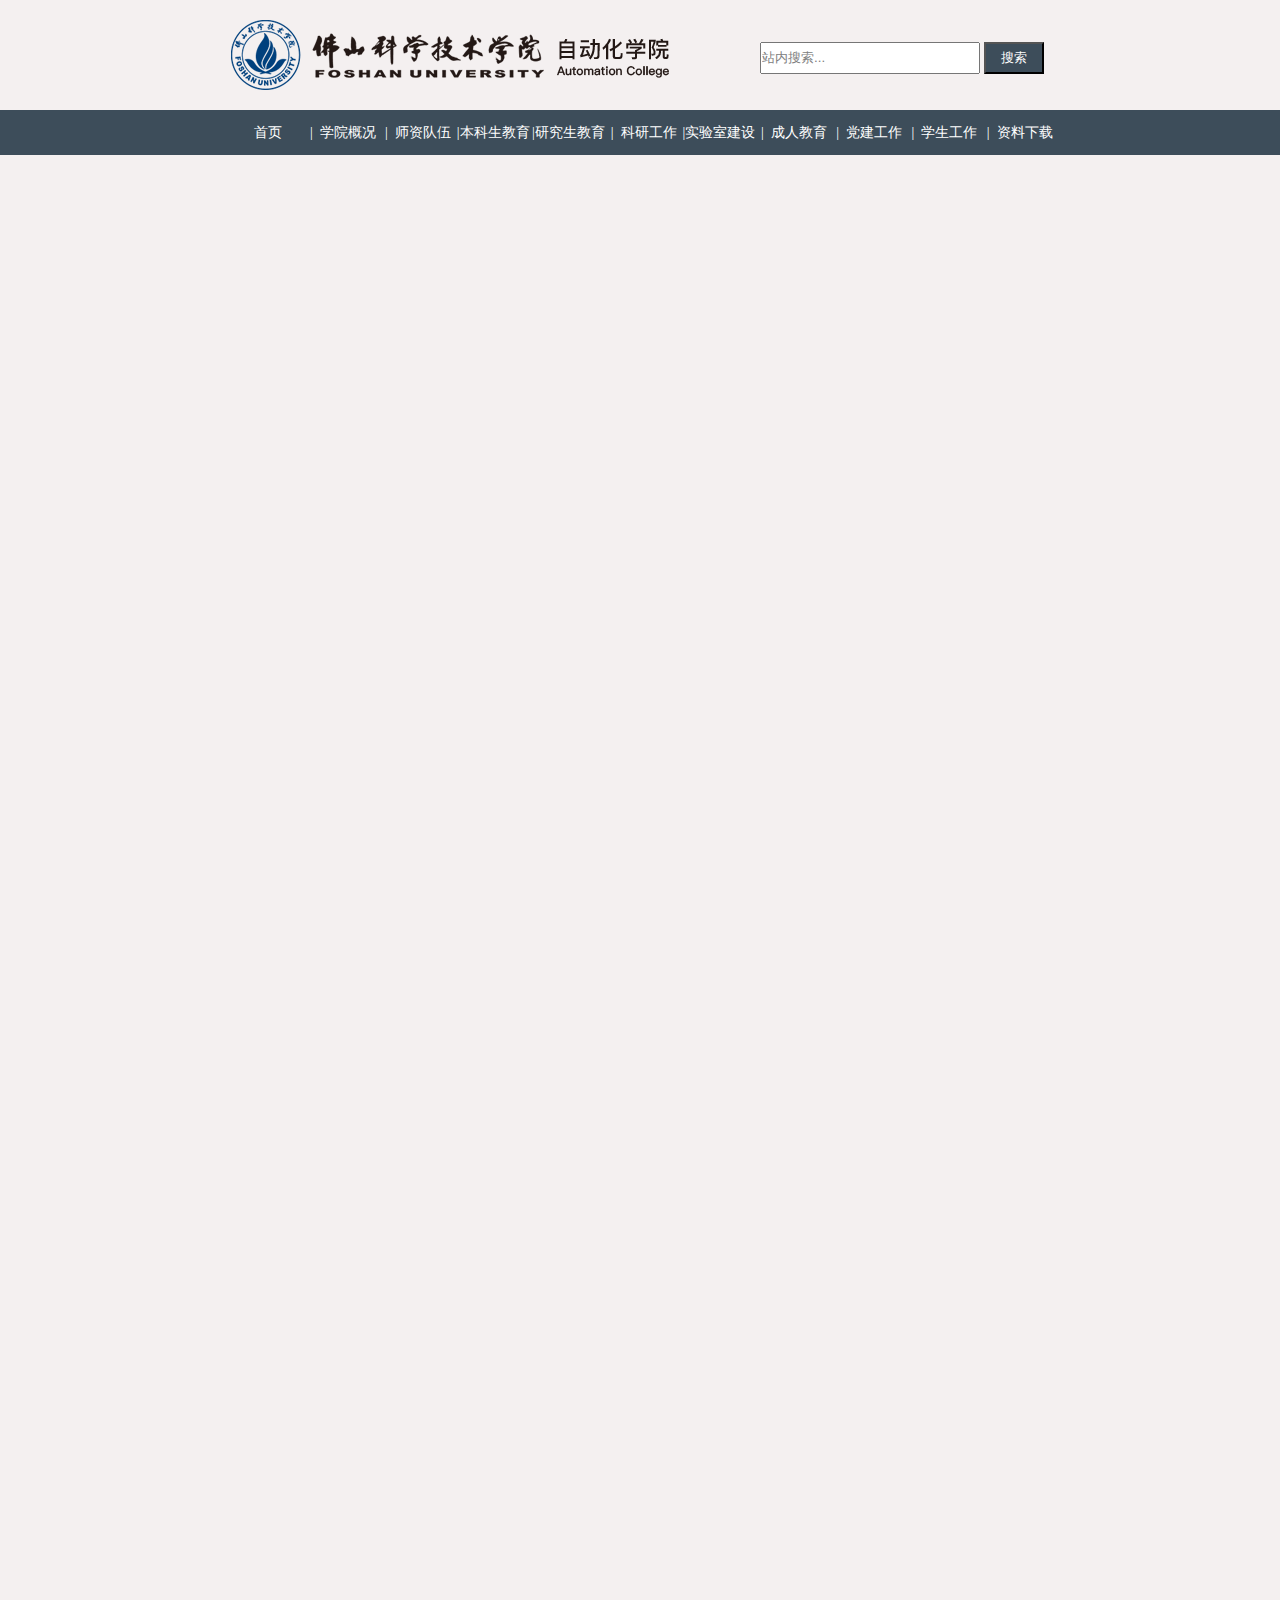
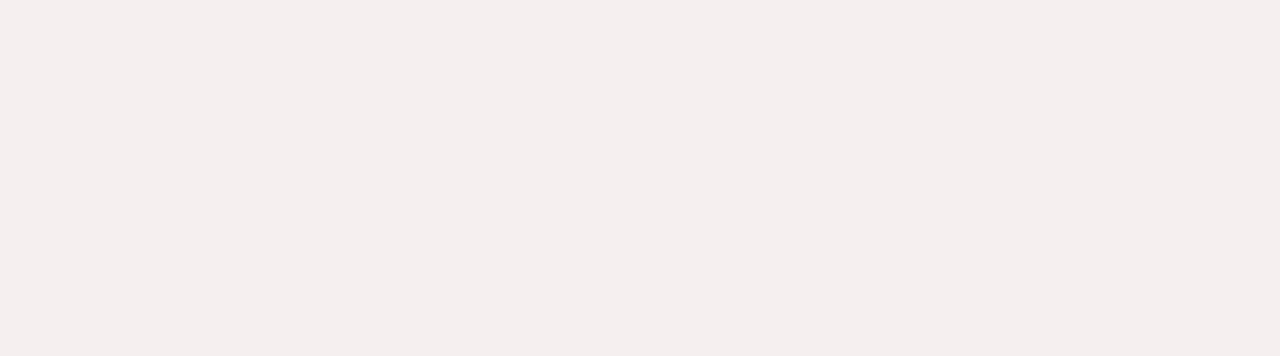
<file: success/success.html>
<! DOCTYPE html>
<html lang="en">
<head>
    <meta charset="UTF-8">
	<title>自动化学院</title>
    <link rel="stylesheet" href="./css/success.css"/>
</head>
 <body>
	    <!--头部开始-->
	 <div class="header">
		 <div class="logo">
			<a href="success.html">
				<img src="./images/logo.png" width="530" height="110"></a>
		 </div>
		 <div class="sousuo">
		    <from action="" target="_blank">
			    <input type="text" id="sousuo-up" value="站内搜索..."/>
			    <button type="button" id="sousuo-down">搜索</button>
		    </from>
	     </div>
	     <div class="nav">
		    <ul>
			   <li><a href="#">首页</a></li>
               <li><a href="#">|&nbsp&nbsp;学院概况</a>
                   <ul>
                       <li><a href="#">院属部门</a></li>
                       <li><a href="#">学院领导</a></li>
                       <li><a href="#">学院简介</a></li>
	               </ul>
               </li>
               <li><a href="#">|&nbsp&nbsp;师资队伍</a>
                  <ul>
                   <li><a href="#">人事政策</a></li>
                   <li><a href="#">人事招聘</a></li>
                   <li><a href="#">师资概况</a></li>
	               <li><a href="#">师资名录</a></li>
	             </ul>
               </li>
               <li><a href="#">|本科生教育</a>
                  <ul>
                   <li><a href="#">管理规定</a></li>
                   <li><a href="#">课程建设</a></li>
                   <li><a href="#">专业设置</a></li>
	               <li><a href="#">招生信息</a></li>
	             </ul>
               </li>
               <li><a href="#">|研究生教育</a>
                  <ul>
                   <li><a href="#">管理规定</a></li>
                   <li><a href="#">导师介绍</a></li>
                   <li><a href="#">招生信息</a></li>
	               <li><a href="#">研究生培养</a></li>
	               <li><a href="#">学位点介绍</a></li>
	             </ul>
              </li>
	          <li><a href="#">|&nbsp;&nbsp;科研工作</a>
                  <ul>
                   <li><a href="#">科研成果</a></li>
                   <li><a href="#">管理规定</a></li>
                   <li><a href="#">合作交流</a></li>
	               <li><a href="#">科研情况</a></li>
	               </ul>
	          </li>
	          <li><a href="#">|实验室建设</a>
              	<ul>
                	<li><a href="#">建设中……</a></li>
                </ul>
               </li> 
	          <li><a href="#">|&nbsp;&nbsp;成人教育</a>
                 <ul>
                   <li><a href="#">招生信息</a></li>
                   <li><a href="#">教学通知</a></li>
                   <li><a href="#">管理规定</a></li>
	               <li><a href="#">专业设置</a></li>
	             </ul>
              </li>
	          <li><a href="#">|&nbsp;&nbsp;党建工作</a>
                 <ul>
                   <li><a href="#">廉政建设</a></li>
                   <li><a href="#">支部建设</a></li>
                   <li><a href="#">相关文件</a></li>
	               <li><a href="#">重要理论</a></li>
	               <li><a href="#">党建动态</a></li>
                   <li><a href="#">基层组织</a></li>
                   <li><a href="#">学生党建</a></li>
	             </ul>
              </li>
              <li><a href="#">|&nbsp;&nbsp;学生工作</a>
                 <ul>
                   <li><a href="#">就业工作</a></li>
                   <li><a href="#">心灵驿站</a></li>
                   <li><a href="#">科技创新</a></li>
	               <li><a href="#">团学工作</a></li>
	               <li><a href="#">奖助贷贫</a></li>
                   <li><a href="#">学工机构</a></li>
                   <li><a href="#">学工通知</a></li>
	             </ul>
              </li>
              <li><a href="#">|&nbsp;&nbsp;资料下载</a>
                 <ul>
                   <li><a href="#">行政</a></li>
                   <li><a href="#">成人教育</a></li>
                   <li><a href="#">科研</a></li>
	               <li><a href="#">研究生教育</a></li>
	               <li><a href="#">本科生教育</a></li>
	             </ul>
              </li>
            </ul>
         </div>
     </div>
         <!--头部结束-->
  </body>
</html>
</file>
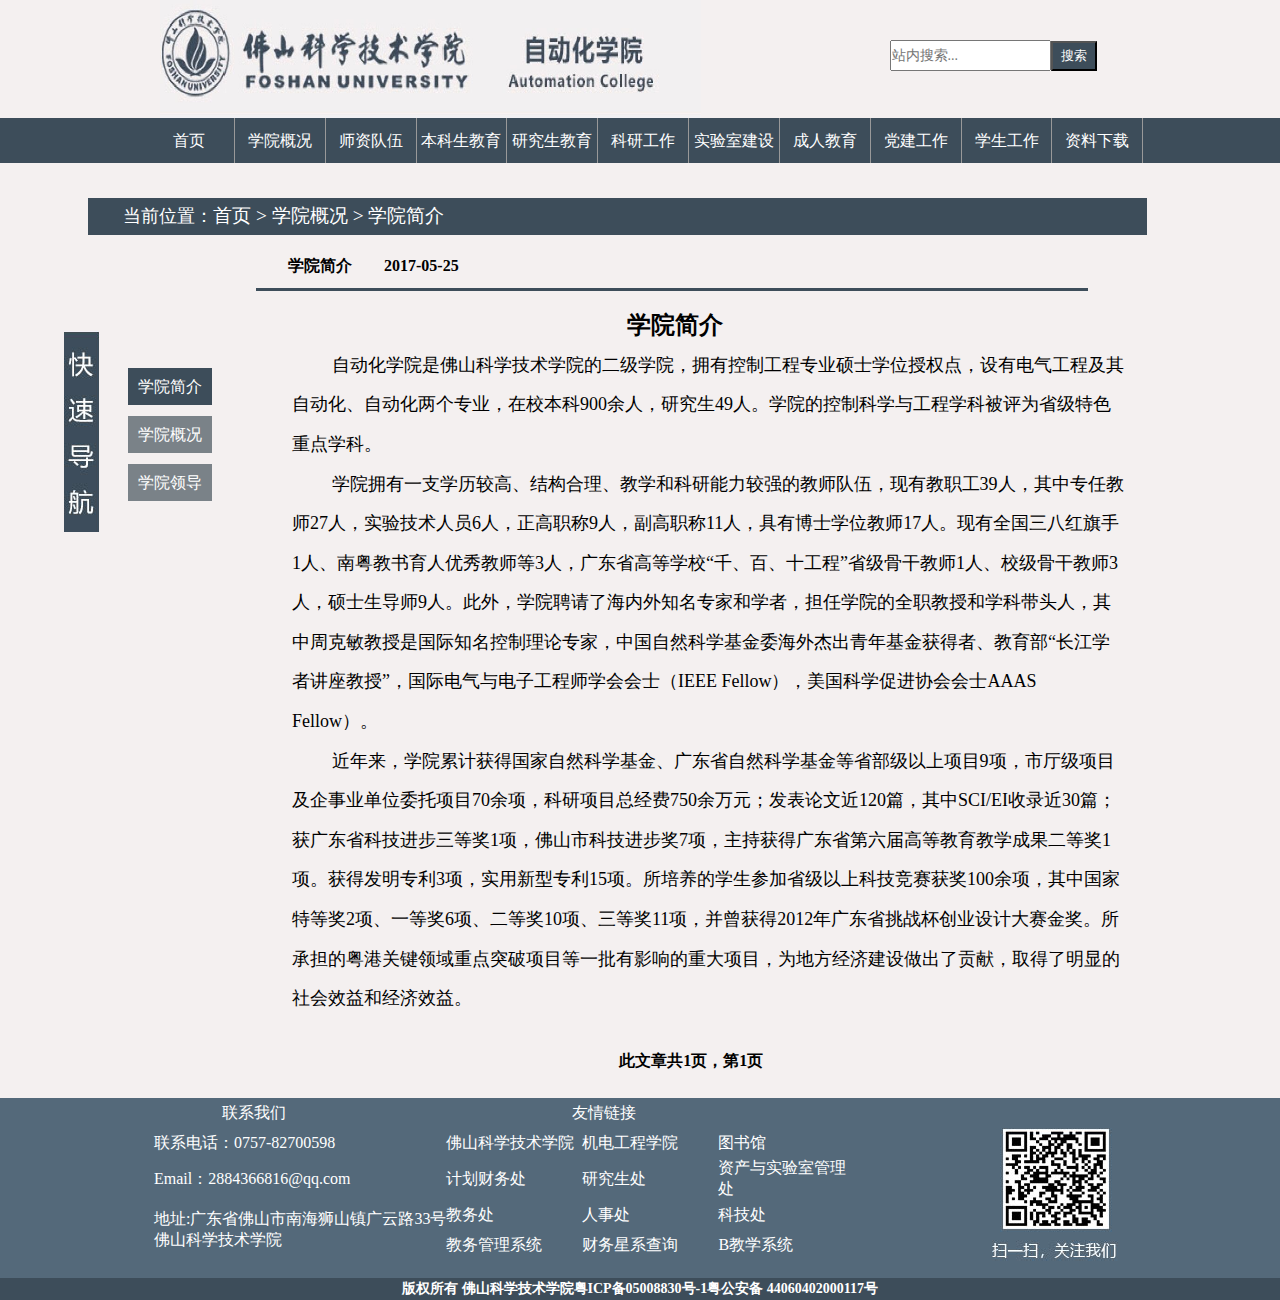
<file: 文章页/page.html>
<! DOCTYPE html>
<html lang="en">
<head>
    <meta charset="UTF-8">
	  <title>自动化学院</title>
    <link rel="stylesheet" href="./css/page.css"/>
</head>
<body>
	      <!--头部开始-->
	  <div class="header">
      	<div class="wp">
		   <div class="logo">
			     <a href="#">
				     <img src="./images/img1.jpg" width="541" height="118"/></a>
		    </div>
		    <div class="sousuo">
		    <from action="" target="_blank">
			    <input type="text" id="sousuo-up" placeholder="站内搜索..."/><input type="submit" id="sousuo-down" value="搜索"/>
		    </from>
		    </div>
        </div> 
	      <div class="nav">
          	<nav class="wp">
		    <ul>
			   	<li class="bder"><a href="shouye.html">首页</a></li>
                 <li class="bder"><a href="#">学院概况</a>
                     <ul>
                         <li><a href="#">院属部门</a></li>
                         <li><a href="#">学院领导</a></li>
                         <li><a href="#">学院简介</a></li>
                       </ul>
                 </li>
                 <li class="bder"><a href="#">师资队伍</a>
                     <ul>
                        <li><a href="#">人事政策</a></li>
                        <li><a href="#">人事招聘</a></li>
                        <li><a href="#">师资概况</a></li>
                          <li><a href="#">师资名录</a></li>
                       </ul>
                 </li>
                 <li class="bder"><a href="#">本科生教育</a>
                     <ul>
                        <li><a href="#">管理规定</a></li>
                        <li><a href="#">课程建设</a></li>
                        <li><a href="#">专业设置</a></li>
                          <li><a href="#">招生信息</a></li>
                       </ul>
                 </li>
                 <li class="bder"><a href="#">研究生教育</a>
                     <ul>
                        <li><a href="#">管理规定</a></li>
                        <li><a href="#">导师介绍</a></li>
                        <li><a href="#">招生信息</a></li>
                          <li><a href="#">研究生培养</a></li>
                        <li><a href="#">学位点介绍</a></li>
                       </ul>
                 </li>
                   <li class="bder"><a href="#">科研工作</a>
                     <ul>
                         <li><a href="#">科研成果</a></li>
                         <li><a href="#">管理规定</a></li>
                         <li><a href="#">合作交流</a></li>
                           <li><a href="#">科研情况</a></li>
                       </ul>
                   </li>
                   <li class="bder"><a href="#">实验室建设</a></li>
                   <li class="bder"><a href="#">成人教育</a>
                     <ul>
                        <li><a href="#">招生信息</a></li>
                        <li><a href="#">教学通知</a></li>
                        <li><a href="#">管理规定</a></li>
                          <li><a href="#">专业设置</a></li>
                       </ul>
                 </li>
                   <li class="bder"><a href="#">党建工作</a>
                     <ul>
                        <li><a href="#">廉政建设</a></li>
                        <li><a href="#">支部建设</a></li>
                        <li><a href="#">相关文件</a></li>
                          <li><a href="#">重要理论</a></li>
                          <li><a href="#">党建动态</a></li>
                        <li><a href="#">基层组织</a></li>
                        <li><a href="#">学生党建</a></li>
                       </ul>
                 </li>
                 <li class="bder"><a href="#">学生工作</a>
                     <ul>
                        <li><a href="#">就业工作</a></li>
                        <li><a href="#">心灵驿站</a></li>
                        <li><a href="#">科技创新</a></li>
                          <li><a href="#">团学工作</a></li>
                          <li><a href="#">奖助贷贫</a></li>
                        <li><a href="#">学工机构</a></li>
                        <li><a href="#">学工通知</a></li>
                       </ul>
                 </li>
                 <li class="bder"><a href="#">资料下载</a>
                    <ul>
                       <li><a href="#">行政</a></li>
                       <li><a href="#">成人教育</a></li>
                       <li><a href="#">科研</a></li>
                         <li><a href="#">研究生教育</a></li>
                         <li><a href="#">本科生教育</a></li>
                      </ul>
                 </li>
              </ul>
     </nav>
  </div>
         <!--头部结束-->
         <!--中部开始-->
  <div class="content">
    <div class="dangqian">当前位置：<a href="index.html">首页&nbsp&gt&nbsp</a><a href="#">学院概况&nbsp&gt&nbsp</a><a href="#">学院简介</a>
    </div>
    <div class="left">
      <div class="tupian">
           <p class="tu1"><img src="./images/img008.jpg"/></p>
        <div class="tu2">
             <ul>
               <li ><a href="#" class="on">学院简介</a></li>
               <li><a href="#">学院概况</a></li>
               <li><a href="#">学院领导</a></li>
             </ul>
           </div>
         </div>
        </div>
      <div class="biaoti">
         <div class="ti1">
             <h4>学院简介 <time datetime="2017-05-25">&nbsp&nbsp&nbsp&nbsp&nbsp&nbsp&nbsp2017-05-25</time></h4>
             <div class="article"><h2>学院简介</h2>

              <p>自动化学院是佛山科学技术学院的二级学院，拥有控制工程专业硕士学位授权点，设有电气工程及其自动化、自动化两个专业，在校本科900余人，研究生49人。学院的控制科学与工程学科被评为省级特色重点学科。</p>

              <p>学院拥有一支学历较高、结构合理、教学和科研能力较强的教师队伍，现有教职工39人，其中专任教师27人，实验技术人员6人，正高职称9人，副高职称11人，具有博士学位教师17人。现有全国三八红旗手1人、南粤教书育人优秀教师等3人，广东省高等学校“千、百、十工程”省级骨干教师1人、校级骨干教师3人，硕士生导师9人。此外，学院聘请了海内外知名专家和学者，担任学院的全职教授和学科带头人，其中周克敏教授是国际知名控制理论专家，中国自然科学基金委海外杰出青年基金获得者、教育部“长江学者讲座教授”，国际电气与电子工程师学会会士（IEEE Fellow），美国科学促进协会会士AAAS Fellow）。</p>

              <p>近年来，学院累计获得国家自然科学基金、广东省自然科学基金等省部级以上项目9项，市厅级项目及企事业单位委托项目70余项，科研项目总经费750余万元；发表论文近120篇，其中SCI/EI收录近30篇；获广东省科技进步三等奖1项，佛山市科技进步奖7项，主持获得广东省第六届高等教育教学成果二等奖1项。获得发明专利3项，实用新型专利15项。所培养的学生参加省级以上科技竞赛获奖100余项，其中国家特等奖2项、一等奖6项、二等奖10项、三等奖11项，并曾获得2012年广东省挑战杯创业设计大赛金奖。所承担的粤港关键领域重点突破项目等一批有影响的重大项目，为地方经济建设做出了贡献，取得了明显的社会效益和经济效益。</p>
              <h4>此文章共1页，第1页</h4>
            </div>
        </div>
    </div>
    <div class="clear"></div>
</div>
      <!--中部结束-->
      <!--底部开始-->
<div class="footer ">
    <div class="wp">
      <span class="f_top">
          <table width="80%" border="0" align="center" cellpadding="0" cellspacing="0">
                <tr>
                   <td width="200" height="30" align="center">联系我们</td>
                    <td align="center">友情链接</td>
                </tr>
          </table>
          <table width="80%" border="0" align="center" cellpadding="0" cellspacing="0">
                <tr>
                   <td width="310" height="30" align="left">联系电话：0757-82700598</td>
                   <td width="150" height="30" align="left"><a href="#">佛山科学技术学院</a></td>
                   <td width="150" height="30" align="left"><a href="#">机电工程学院</a></td>
                   <td width=150 height="30" align="left"><a href="#">图书馆</a></td>
                </tr>
                <tr>
                  <td width="310" height="30" align="left">Email：2884366816@qq.com</td>
                  <td width="150" height="30" align="left" ><a href="#">计划财务处</a></td>
                  <td width="150" height="30" align="left"><a href="#">研究生处</a></td>
                  <td width="150" height="30" align="left"><a href="#">资产与实验室管理处</a></td>
                </tr>
                <tr>
                  <td width="310" rowspan="2" align="left">地址:广东省佛山市南海狮山镇广云路33号佛山科学技术学院</td>
                  <td width="150" height="30" align="left"><a href="#">教务处</a></td>
                  <td width="150" height="30" align="left"><a href="#">人事处</a></td>
                  <td width="150" height="30" align="left"><a href="#">科技处</a></td>
                </tr>
                <tr>
                   <td width="150" height="30" align="left"><a href="#">教务管理系统</a></td>
                   <td width="150" height="30" align="left"><a href="#">财务星系查询</a></td>
                   <td width="150" height="30" align="left"><a href="#">B教学系统</a></td>
                </tr>
          </table>
    </span>
    <span class="pt"><img src="./images/footer1.jpg" /></span>
  </div>
 </div>
 <div class="footer_b">版权所有 佛山科学技术学院粤ICP备05008830号-1粤公安备 44060402000117号</div>
          <!--底部结束-->
 </body>
</html>
</file>
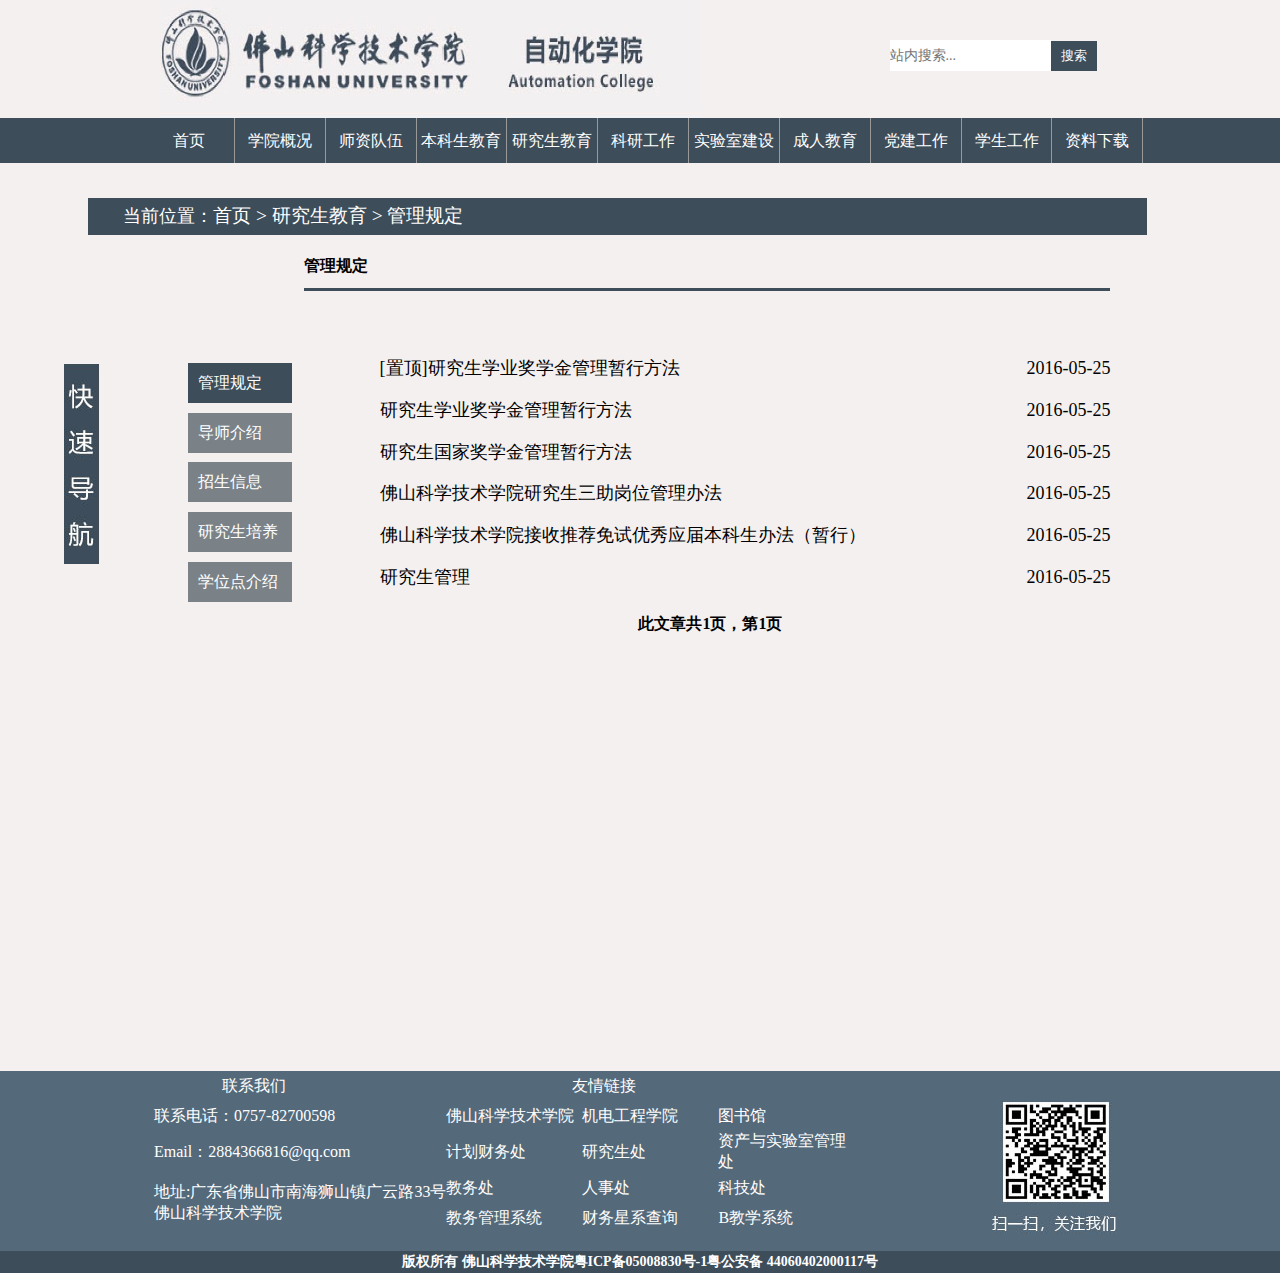
<file: 最终效果/liebiao.html>
<! DOCTYPE html>
<html lang="en">
<head>
    <meta charset="utf-8">
	  <title>自动化学院</title>
    <link rel="stylesheet" href="./css/liebiao.css"/>
    <style type="text/css">
    body {
	margin-left: 0em;
}
    </style>
</head>
<body>
 <!--头部开始-->
	  <div class="header">
<div class="wp">
		   <div class="logo">
			     <a href="#">
				     <img src="./images/img1.jpg" width="541" height="118"/></a>
		    </div>
		    <div class="sousuo">
		    <from action="" target="_blank">
			    <input type="text" id="sousuo-up" placeholder="站内搜索..."/><input type="submit" id="sousuo-down" value="搜索"/>
		    </from>
		    </div>
        </div> 
	      <div class="nav">
          	<nav class="wp">
		    <ul>
			   	<li class="bder"><a href="index.html">首页</a></li>
                 <li class="bder"><a href="page.html">学院概况</a>
                     <ul>
                         <li><a href="#">院属部门</a></li>
                         <li><a href="#">学院领导</a></li>
                         <li><a href="page.html">学院简介</a></li>
                       </ul>
                 </li>
                 <li class="bder"><a href="#">师资队伍</a>
                     <ul>
                        <li><a href="#">人事政策</a></li>
                        <li><a href="#">人事招聘</a></li>
                        <li><a href="#">师资概况</a></li>
                          <li><a href="#">师资名录</a></li>
                       </ul>
                 </li>
                 <li class="bder"><a href="#">本科生教育</a>
                     <ul>
                        <li><a href="#">管理规定</a></li>
                        <li><a href="#">课程建设</a></li>
                        <li><a href="#">专业设置</a></li>
                          <li><a href="#">招生信息</a></li>
                       </ul>
                 </li>
                 <li class="bder"><a href="liebiao.html">研究生教育</a>
                     <ul>
                        <li><a href="#">管理规定</a></li>
                        <li><a href="#">导师介绍</a></li>
                        <li><a href="#">招生信息</a></li>
                          <li><a href="#">研究生培养</a></li>
                        <li><a href="#">学位点介绍</a></li>
                       </ul>
                 </li>
                   <li class="bder"><a href="#">科研工作</a>
                     <ul>
                         <li><a href="#">科研成果</a></li>
                         <li><a href="#">管理规定</a></li>
                         <li><a href="#">合作交流</a></li>
                           <li><a href="#">科研情况</a></li>
                       </ul>
                   </li>
                   <li class="bder"><a href="#">实验室建设</a></li>
                   <li class="bder"><a href="#">成人教育</a>
                     <ul>
                        <li><a href="#">招生信息</a></li>
                        <li><a href="#">教学通知</a></li>
                        <li><a href="#">管理规定</a></li>
                          <li><a href="#">专业设置</a></li>
                       </ul>
                 </li>
                   <li class="bder"><a href="#">党建工作</a>
                     <ul>
                        <li><a href="#">廉政建设</a></li>
                        <li><a href="#">支部建设</a></li>
                        <li><a href="#">相关文件</a></li>
                          <li><a href="#">重要理论</a></li>
                          <li><a href="#">党建动态</a></li>
                        <li><a href="#">基层组织</a></li>
                        <li><a href="#">学生党建</a></li>
                       </ul>
                 </li>
                 <li class="bder"><a href="#">学生工作</a>
                     <ul>
                        <li><a href="#">就业工作</a></li>
                        <li><a href="#">心灵驿站</a></li>
                        <li><a href="#">科技创新</a></li>
                          <li><a href="#">团学工作</a></li>
                          <li><a href="#">奖助贷贫</a></li>
                        <li><a href="#">学工机构</a></li>
                        <li><a href="#">学工通知</a></li>
                       </ul>
                 </li>
                 <li class="bder"><a href="#">资料下载</a>
                    <ul>
                       <li><a href="#">行政</a></li>
                       <li><a href="#">成人教育</a></li>
                       <li><a href="#">科研</a></li>
                         <li><a href="#">研究生教育</a></li>
                         <li><a href="#">本科生教育</a></li>
                      </ul>
                 </li>
              </ul>
     </nav>
  </div>
         <!--头部结束-->
	     
<!--中部开始-->
  <div class="dangqian">当前位置：<a href="index.html">首页&nbsp&gt&nbsp</a><a href="#">研究生教育&nbsp&gt&nbsp</a><a href="#">管理规定</a>
  </div>
   <div class="neirong">
      <div class="tupian">
           <p class="tu1"><img src="./images/img008.jpg"/></p>
           <div class="tu2">
             <ul>
               <li class="on"><a href="liebiao.html" >管理规定</a></li>
               
               <li><a href="#">导师介绍</a></li>
               <li><a href="#">招生信息</a></li>
               <li><a href="#">研究生培养</a></li>
               <li><a href="#">学位点介绍</a></li>
             </ul>
           </div>
      </div>
      <div class="lianjie">
         <div class="biaoti">
             <h4>管理规定</h4>
             <div class="article">
                <div class="list">
                   <p><a href="#">[置顶]研究生学业奖学金管理暂行方法</a><span>2016-05-25</span></p>
                </div>
                <div class="list">
                   <p><a href="#">研究生学业奖学金管理暂行方法</a><span>2016-05-25</span></p>
                </div>
                <div class="list">
                   <p><a href="#">研究生国家奖学金管理暂行方法</a><span>2016-05-25</span></p>
                </div>
                <div class="list">
                   <p><a href="#">佛山科学技术学院研究生三助岗位管理办法</a><span>2016-05-25</span></p>
                 </div>
                 <div class="list">
                   <p><a href="#">佛山科学技术学院接收推荐免试优秀应届本科生办法（暂行）</a><span>2016-05-25</span></p>
                 </div>
                 <div class="list">
                    <p><a href="#">研究生管理</a><span>2016-05-25</span></p>
                 </div>
                 <h4>此文章共1页，第1页</h4>
            </div>
      </div>
  </div>
  <div class="clear"></div>
  </div>
      <!--中部结束-->
     
      <!--底部开始-->
<div class="footer ">
    <div class="wp">
      <span class="f_top">
          <table width="80%" border="0" align="center" cellpadding="0" cellspacing="0">
                <tr>
                   <td width="200" height="30" align="center">联系我们</td>
                    <td align="center">友情链接</td>
                </tr>
          </table>
          <table width="80%" border="0" align="center" cellpadding="0" cellspacing="0">
                <tr>
                   <td width="310" height="30" align="left">联系电话：0757-82700598</td>
                   <td width="150" height="30" align="left"><a href="#">佛山科学技术学院</a></td>
                   <td width="150" height="30" align="left"><a href="#">机电工程学院</a></td>
                   <td width=150 height="30" align="left"><a href="#">图书馆</a></td>
                </tr>
                <tr>
                  <td width="310" height="30" align="left">Email：2884366816@qq.com</td>
                  <td width="150" height="30" align="left" ><a href="#">计划财务处</a></td>
                  <td width="150" height="30" align="left"><a href="#">研究生处</a></td>
                  <td width="150" height="30" align="left"><a href="#">资产与实验室管理处</a></td>
                </tr>
                <tr>
                  <td width="310" rowspan="2" align="left">地址:广东省佛山市南海狮山镇广云路33号佛山科学技术学院</td>
                  <td width="150" height="30" align="left"><a href="#">教务处</a></td>
                  <td width="150" height="30" align="left"><a href="#">人事处</a></td>
                  <td width="150" height="30" align="left"><a href="#">科技处</a></td>
                </tr>
                <tr>
                   <td width="150" height="30" align="left"><a href="#">教务管理系统</a></td>
                   <td width="150" height="30" align="left"><a href="#">财务星系查询</a></td>
                   <td width="150" height="30" align="left"><a href="#">B教学系统</a></td>
                </tr>
          </table>
    </span>
    <span class="pt"><img src="./images/footer1.jpg" /></span>
  </div>
 </div>
<div class="footer_b">版权所有 佛山科学技术学院粤ICP备05008830号-1粤公安备 44060402000117号</div>
          <!--底部结束-->
</body>
</html>
</file>
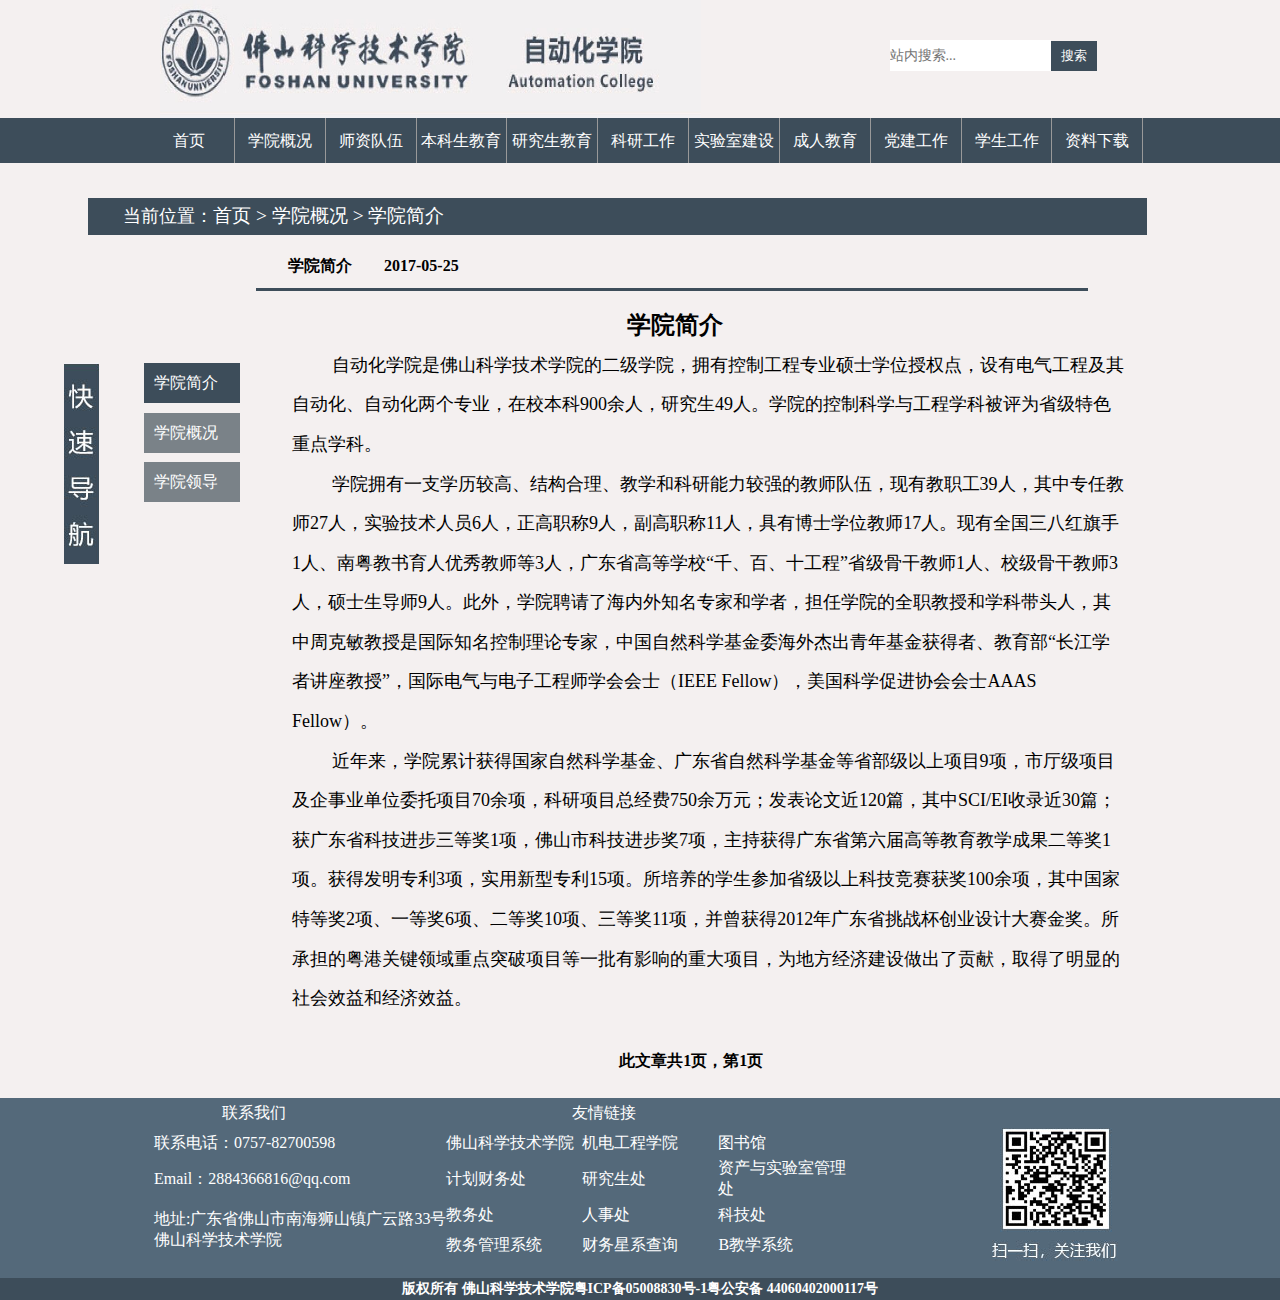
<file: 最终效果/page.html>
<! DOCTYPE html>
<html lang="en">
<head>
    <meta charset="UTF-8">
	  <title>自动化学院</title>
    <link rel="stylesheet" href="./css/page.css"/>
</head>
<body>
	      <!--头部开始-->
	  <div class="header">
      	<div class="wp">
		   <div class="logo">
			     <a href="#">
				     <img src="./images/img1.jpg" width="541" height="118"/></a>
		    </div>
		    <div class="sousuo">
		    <from action="" target="_blank">
			    <input type="text" id="sousuo-up" placeholder="站内搜索..."/><input type="submit" id="sousuo-down" value="搜索"/>
		    </from>
		    </div>
        </div> 
	      <div class="nav">
          	<nav class="wp">
		    <ul>
			   	<li class="bder"><a href="index.html">首页</a></li>
                 <li class="bder"><a href="#">学院概况</a>
                     <ul>
                         <li><a href="#">院属部门</a></li>
                         <li><a href="#">学院领导</a></li>
                         <li><a href="#">学院简介</a></li>
                       </ul>
                 </li>
                 <li class="bder"><a href="#">师资队伍</a>
                     <ul>
                        <li><a href="#">人事政策</a></li>
                        <li><a href="#">人事招聘</a></li>
                        <li><a href="#">师资概况</a></li>
                          <li><a href="#">师资名录</a></li>
                       </ul>
                 </li>
                 <li class="bder"><a href="#">本科生教育</a>
                     <ul>
                        <li><a href="#">管理规定</a></li>
                        <li><a href="#">课程建设</a></li>
                        <li><a href="#">专业设置</a></li>
                          <li><a href="#">招生信息</a></li>
                       </ul>
                 </li>
                 <li class="bder"><a href="liebiao.html">研究生教育</a>
                     <ul>
                        <li><a href="#">管理规定</a></li>
                        <li><a href="#">导师介绍</a></li>
                        <li><a href="#">招生信息</a></li>
                          <li><a href="#">研究生培养</a></li>
                        <li><a href="#">学位点介绍</a></li>
                       </ul>
                 </li>
                   <li class="bder"><a href="#">科研工作</a>
                     <ul>
                         <li><a href="#">科研成果</a></li>
                         <li><a href="#">管理规定</a></li>
                         <li><a href="#">合作交流</a></li>
                           <li><a href="#">科研情况</a></li>
                       </ul>
                   </li>
                   <li class="bder"><a href="#">实验室建设</a></li>
                   <li class="bder"><a href="#">成人教育</a>
                     <ul>
                        <li><a href="#">招生信息</a></li>
                        <li><a href="#">教学通知</a></li>
                        <li><a href="#">管理规定</a></li>
                          <li><a href="#">专业设置</a></li>
                       </ul>
                 </li>
                   <li class="bder"><a href="#">党建工作</a>
                     <ul>
                        <li><a href="#">廉政建设</a></li>
                        <li><a href="#">支部建设</a></li>
                        <li><a href="#">相关文件</a></li>
                          <li><a href="#">重要理论</a></li>
                          <li><a href="#">党建动态</a></li>
                        <li><a href="#">基层组织</a></li>
                        <li><a href="#">学生党建</a></li>
                       </ul>
                 </li>
                 <li class="bder"><a href="#">学生工作</a>
                     <ul>
                        <li><a href="#">就业工作</a></li>
                        <li><a href="#">心灵驿站</a></li>
                        <li><a href="#">科技创新</a></li>
                          <li><a href="#">团学工作</a></li>
                          <li><a href="#">奖助贷贫</a></li>
                        <li><a href="#">学工机构</a></li>
                        <li><a href="#">学工通知</a></li>
                       </ul>
                 </li>
                 <li class="bder"><a href="#">资料下载</a>
                    <ul>
                       <li><a href="#">行政</a></li>
                       <li><a href="#">成人教育</a></li>
                       <li><a href="#">科研</a></li>
                         <li><a href="#">研究生教育</a></li>
                         <li><a href="#">本科生教育</a></li>
                      </ul>
                 </li>
              </ul>
     </nav>
  </div>
         <!--头部结束-->
         <!--中部开始-->
  <div class="content">
    <div class="dangqian">当前位置：<a href="index.html">首页&nbsp&gt&nbsp</a><a href="#">学院概况&nbsp&gt&nbsp</a><a href="#">学院简介</a>
    </div>
    <div class="left">
      <div class="tupian">
           <p class="tu1"><img src="./images/img008.jpg"/></p>
        <div class="tu2">
              <ul>
               <li class="on"><a href="page.html" >学院简介</a></li>
               <li><a href="page_2.html" >学院概况</a></li>
               <li><a href="page_3.html">学院领导</a></li>
             </ul>
           </div>
         </div>
        </div>
      <div class="biaoti">
         <div class="ti1">
             <h4>学院简介 <time datetime="2017-05-25">&nbsp&nbsp&nbsp&nbsp&nbsp&nbsp&nbsp2017-05-25</time></h4>
             <div class="article"><h2>学院简介</h2>

              <p>自动化学院是佛山科学技术学院的二级学院，拥有控制工程专业硕士学位授权点，设有电气工程及其自动化、自动化两个专业，在校本科900余人，研究生49人。学院的控制科学与工程学科被评为省级特色重点学科。</p>

              <p>学院拥有一支学历较高、结构合理、教学和科研能力较强的教师队伍，现有教职工39人，其中专任教师27人，实验技术人员6人，正高职称9人，副高职称11人，具有博士学位教师17人。现有全国三八红旗手1人、南粤教书育人优秀教师等3人，广东省高等学校“千、百、十工程”省级骨干教师1人、校级骨干教师3人，硕士生导师9人。此外，学院聘请了海内外知名专家和学者，担任学院的全职教授和学科带头人，其中周克敏教授是国际知名控制理论专家，中国自然科学基金委海外杰出青年基金获得者、教育部“长江学者讲座教授”，国际电气与电子工程师学会会士（IEEE Fellow），美国科学促进协会会士AAAS Fellow）。</p>

              <p>近年来，学院累计获得国家自然科学基金、广东省自然科学基金等省部级以上项目9项，市厅级项目及企事业单位委托项目70余项，科研项目总经费750余万元；发表论文近120篇，其中SCI/EI收录近30篇；获广东省科技进步三等奖1项，佛山市科技进步奖7项，主持获得广东省第六届高等教育教学成果二等奖1项。获得发明专利3项，实用新型专利15项。所培养的学生参加省级以上科技竞赛获奖100余项，其中国家特等奖2项、一等奖6项、二等奖10项、三等奖11项，并曾获得2012年广东省挑战杯创业设计大赛金奖。所承担的粤港关键领域重点突破项目等一批有影响的重大项目，为地方经济建设做出了贡献，取得了明显的社会效益和经济效益。</p>
              <h4>此文章共1页，第1页</h4>
            </div>
        </div>
    </div>
    <div class="clear"></div>
</div>
      <!--中部结束-->
      <!--底部开始-->
<div class="footer ">
    <div class="wp">
      <span class="f_top">
          <table width="80%" border="0" align="center" cellpadding="0" cellspacing="0">
                <tr>
                   <td width="200" height="30" align="center">联系我们</td>
                    <td align="center">友情链接</td>
                </tr>
          </table>
          <table width="80%" border="0" align="center" cellpadding="0" cellspacing="0">
                <tr>
                   <td width="310" height="30" align="left">联系电话：0757-82700598</td>
                   <td width="150" height="30" align="left"><a href="#">佛山科学技术学院</a></td>
                   <td width="150" height="30" align="left"><a href="#">机电工程学院</a></td>
                   <td width=150 height="30" align="left"><a href="#">图书馆</a></td>
                </tr>
                <tr>
                  <td width="310" height="30" align="left">Email：2884366816@qq.com</td>
                  <td width="150" height="30" align="left" ><a href="#">计划财务处</a></td>
                  <td width="150" height="30" align="left"><a href="#">研究生处</a></td>
                  <td width="150" height="30" align="left"><a href="#">资产与实验室管理处</a></td>
                </tr>
                <tr>
                  <td width="310" rowspan="2" align="left">地址:广东省佛山市南海狮山镇广云路33号佛山科学技术学院</td>
                  <td width="150" height="30" align="left"><a href="#">教务处</a></td>
                  <td width="150" height="30" align="left"><a href="#">人事处</a></td>
                  <td width="150" height="30" align="left"><a href="#">科技处</a></td>
                </tr>
                <tr>
                   <td width="150" height="30" align="left"><a href="#">教务管理系统</a></td>
                   <td width="150" height="30" align="left"><a href="#">财务星系查询</a></td>
                   <td width="150" height="30" align="left"><a href="#">B教学系统</a></td>
                </tr>
          </table>
    </span>
    <span class="pt"><img src="./images/footer1.jpg" /></span>
  </div>
 </div>
 <div class="footer_b">版权所有 佛山科学技术学院粤ICP备05008830号-1粤公安备 44060402000117号</div>
          <!--底部结束-->
 </body>
</html>
</file>
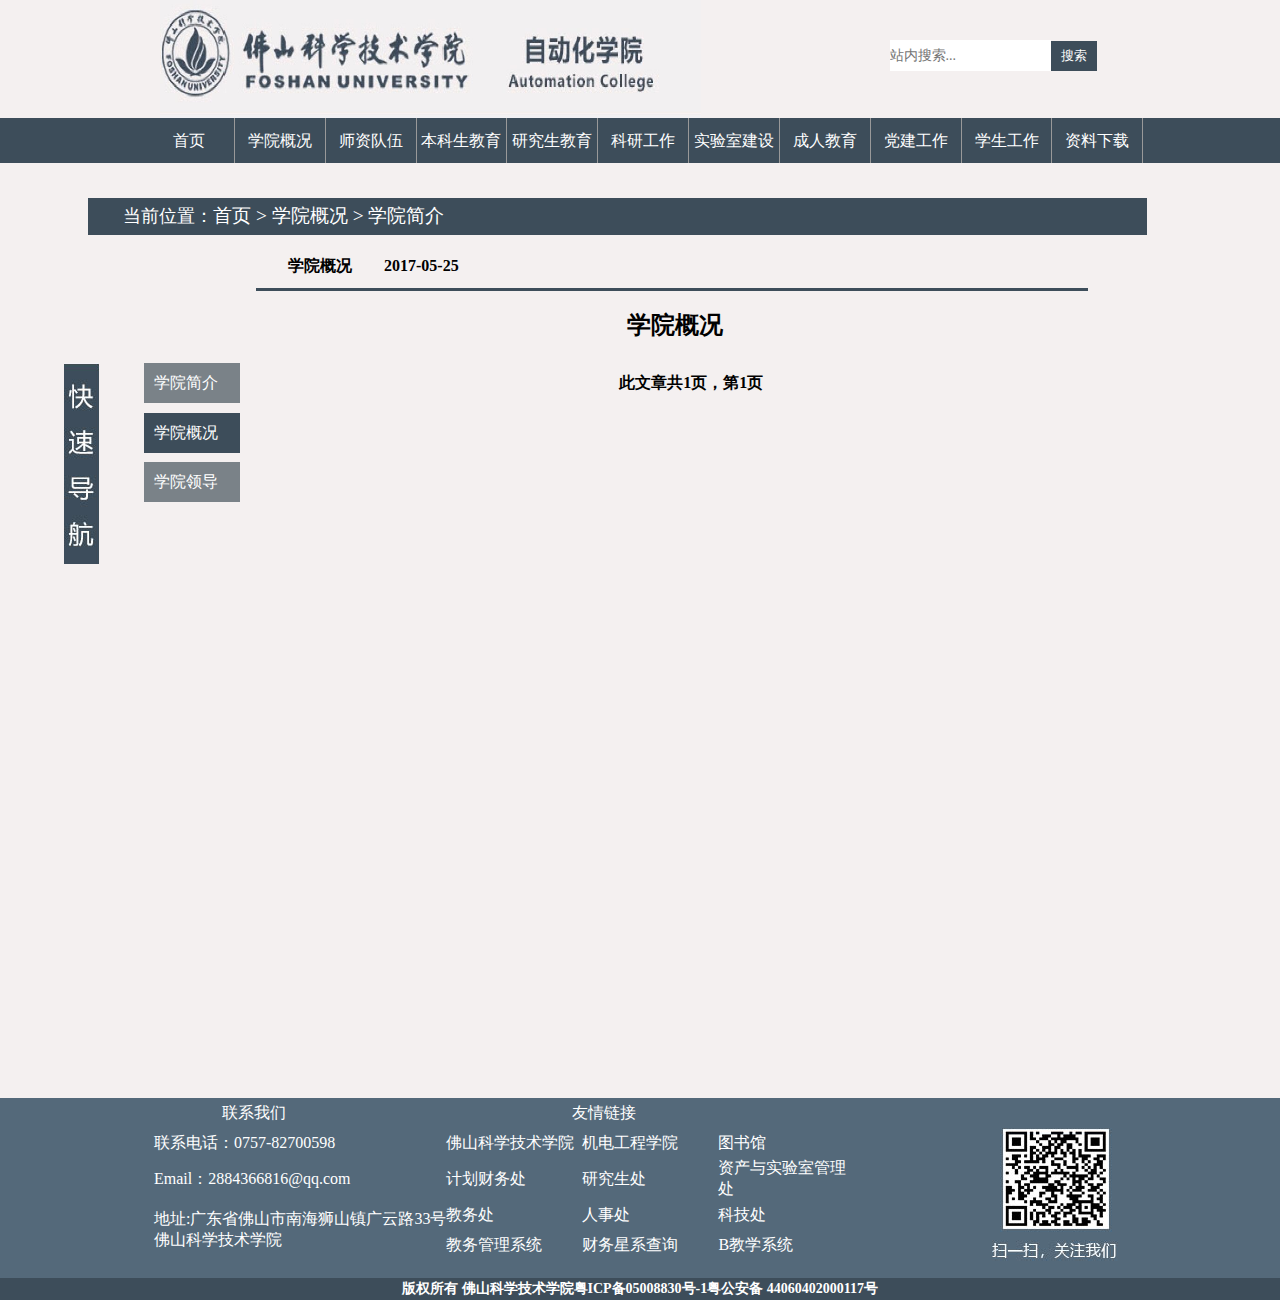
<file: 最终效果/page_2.html>
<! DOCTYPE html>
<html lang="en">
<head>
    <meta charset="UTF-8">
	  <title>自动化学院</title>
    <link rel="stylesheet" href="./css/page.css"/>
</head>
<body>
	      <!--头部开始-->
	  <div class="header">
      	<div class="wp">
		   <div class="logo">
			     <a href="#">
				     <img src="./images/img1.jpg" width="541" height="118"/></a>
		    </div>
		    <div class="sousuo">
		    <from action="" target="_blank">
			    <input type="text" id="sousuo-up" placeholder="站内搜索..."/><input type="submit" id="sousuo-down" value="搜索"/>
		    </from>
		    </div>
        </div> 
	      <div class="nav">
          	<nav class="wp">
		    <ul>
			   	<li class="bder"><a href="index.html">首页</a></li>
                 <li class="bder"><a href="#">学院概况</a>
                     <ul>
                         <li><a href="#">院属部门</a></li>
                         <li><a href="#">学院领导</a></li>
                         <li><a href="#">学院简介</a></li>
                       </ul>
                 </li>
                 <li class="bder"><a href="#">师资队伍</a>
                     <ul>
                        <li><a href="#">人事政策</a></li>
                        <li><a href="#">人事招聘</a></li>
                        <li><a href="#">师资概况</a></li>
                          <li><a href="#">师资名录</a></li>
                       </ul>
                 </li>
                 <li class="bder"><a href="#">本科生教育</a>
                     <ul>
                        <li><a href="#">管理规定</a></li>
                        <li><a href="#">课程建设</a></li>
                        <li><a href="#">专业设置</a></li>
                          <li><a href="#">招生信息</a></li>
                       </ul>
                 </li>
                 <li class="bder"><a href="liebiao.html">研究生教育</a>
                     <ul>
                        <li><a href="#">管理规定</a></li>
                        <li><a href="#">导师介绍</a></li>
                        <li><a href="#">招生信息</a></li>
                          <li><a href="#">研究生培养</a></li>
                        <li><a href="#">学位点介绍</a></li>
                       </ul>
                 </li>
                   <li class="bder"><a href="#">科研工作</a>
                     <ul>
                         <li><a href="#">科研成果</a></li>
                         <li><a href="#">管理规定</a></li>
                         <li><a href="#">合作交流</a></li>
                           <li><a href="#">科研情况</a></li>
                       </ul>
                   </li>
                   <li class="bder"><a href="#">实验室建设</a></li>
                   <li class="bder"><a href="#">成人教育</a>
                     <ul>
                        <li><a href="#">招生信息</a></li>
                        <li><a href="#">教学通知</a></li>
                        <li><a href="#">管理规定</a></li>
                          <li><a href="#">专业设置</a></li>
                       </ul>
                 </li>
                   <li class="bder"><a href="#">党建工作</a>
                     <ul>
                        <li><a href="#">廉政建设</a></li>
                        <li><a href="#">支部建设</a></li>
                        <li><a href="#">相关文件</a></li>
                          <li><a href="#">重要理论</a></li>
                          <li><a href="#">党建动态</a></li>
                        <li><a href="#">基层组织</a></li>
                        <li><a href="#">学生党建</a></li>
                       </ul>
                 </li>
                 <li class="bder"><a href="#">学生工作</a>
                     <ul>
                        <li><a href="#">就业工作</a></li>
                        <li><a href="#">心灵驿站</a></li>
                        <li><a href="#">科技创新</a></li>
                          <li><a href="#">团学工作</a></li>
                          <li><a href="#">奖助贷贫</a></li>
                        <li><a href="#">学工机构</a></li>
                        <li><a href="#">学工通知</a></li>
                       </ul>
                 </li>
                 <li class="bder"><a href="#">资料下载</a>
                    <ul>
                       <li><a href="#">行政</a></li>
                       <li><a href="#">成人教育</a></li>
                       <li><a href="#">科研</a></li>
                         <li><a href="#">研究生教育</a></li>
                         <li><a href="#">本科生教育</a></li>
                      </ul>
                 </li>
              </ul>
     </nav>
  </div>
         <!--头部结束-->
         <!--中部开始-->
  <div class="content">
    <div class="dangqian">当前位置：<a href="index.html">首页&nbsp&gt&nbsp</a><a href="#">学院概况&nbsp&gt&nbsp</a><a href="#">学院简介</a>
    </div>
    <div class="left">
      <div class="tupian">
           <p class="tu1"><img src="./images/img008.jpg"/></p>
        <div class="tu2">
             <ul>
               <li ><a href="page.html" >学院简介</a></li>
               <li class="on"><a href="page_2.html" >学院概况</a></li>
               <li><a href="page_3.html">学院领导</a></li>
             </ul>
           </div>
         </div>
        </div>
      <div class="biaoti">
         <div class="ti1">
             <h4>学院概况
               <time datetime="2017-05-25">&nbsp&nbsp&nbsp&nbsp&nbsp&nbsp&nbsp2017-05-25</time></h4>
             <div class="article"><h2>学院概况</h2>
              <h4>此文章共1页，第1页</h4>
            </div>
        </div>
    </div>
    <div class="clear"></div>
</div>
      <!--中部结束-->
      <!--底部开始-->
<div class="footer ">
    <div class="wp">
      <span class="f_top">
          <table width="80%" border="0" align="center" cellpadding="0" cellspacing="0">
                <tr>
                   <td width="200" height="30" align="center">联系我们</td>
                    <td align="center">友情链接</td>
                </tr>
          </table>
          <table width="80%" border="0" align="center" cellpadding="0" cellspacing="0">
                <tr>
                   <td width="310" height="30" align="left">联系电话：0757-82700598</td>
                   <td width="150" height="30" align="left"><a href="#">佛山科学技术学院</a></td>
                   <td width="150" height="30" align="left"><a href="#">机电工程学院</a></td>
                   <td width=150 height="30" align="left"><a href="#">图书馆</a></td>
                </tr>
                <tr>
                  <td width="310" height="30" align="left">Email：2884366816@qq.com</td>
                  <td width="150" height="30" align="left" ><a href="#">计划财务处</a></td>
                  <td width="150" height="30" align="left"><a href="#">研究生处</a></td>
                  <td width="150" height="30" align="left"><a href="#">资产与实验室管理处</a></td>
                </tr>
                <tr>
                  <td width="310" rowspan="2" align="left">地址:广东省佛山市南海狮山镇广云路33号佛山科学技术学院</td>
                  <td width="150" height="30" align="left"><a href="#">教务处</a></td>
                  <td width="150" height="30" align="left"><a href="#">人事处</a></td>
                  <td width="150" height="30" align="left"><a href="#">科技处</a></td>
                </tr>
                <tr>
                   <td width="150" height="30" align="left"><a href="#">教务管理系统</a></td>
                   <td width="150" height="30" align="left"><a href="#">财务星系查询</a></td>
                   <td width="150" height="30" align="left"><a href="#">B教学系统</a></td>
                </tr>
          </table>
    </span>
    <span class="pt"><img src="./images/footer1.jpg" /></span>
  </div>
 </div>
 <div class="footer_b">版权所有 佛山科学技术学院粤ICP备05008830号-1粤公安备 44060402000117号</div>
          <!--底部结束-->
 </body>
</html>
</file>
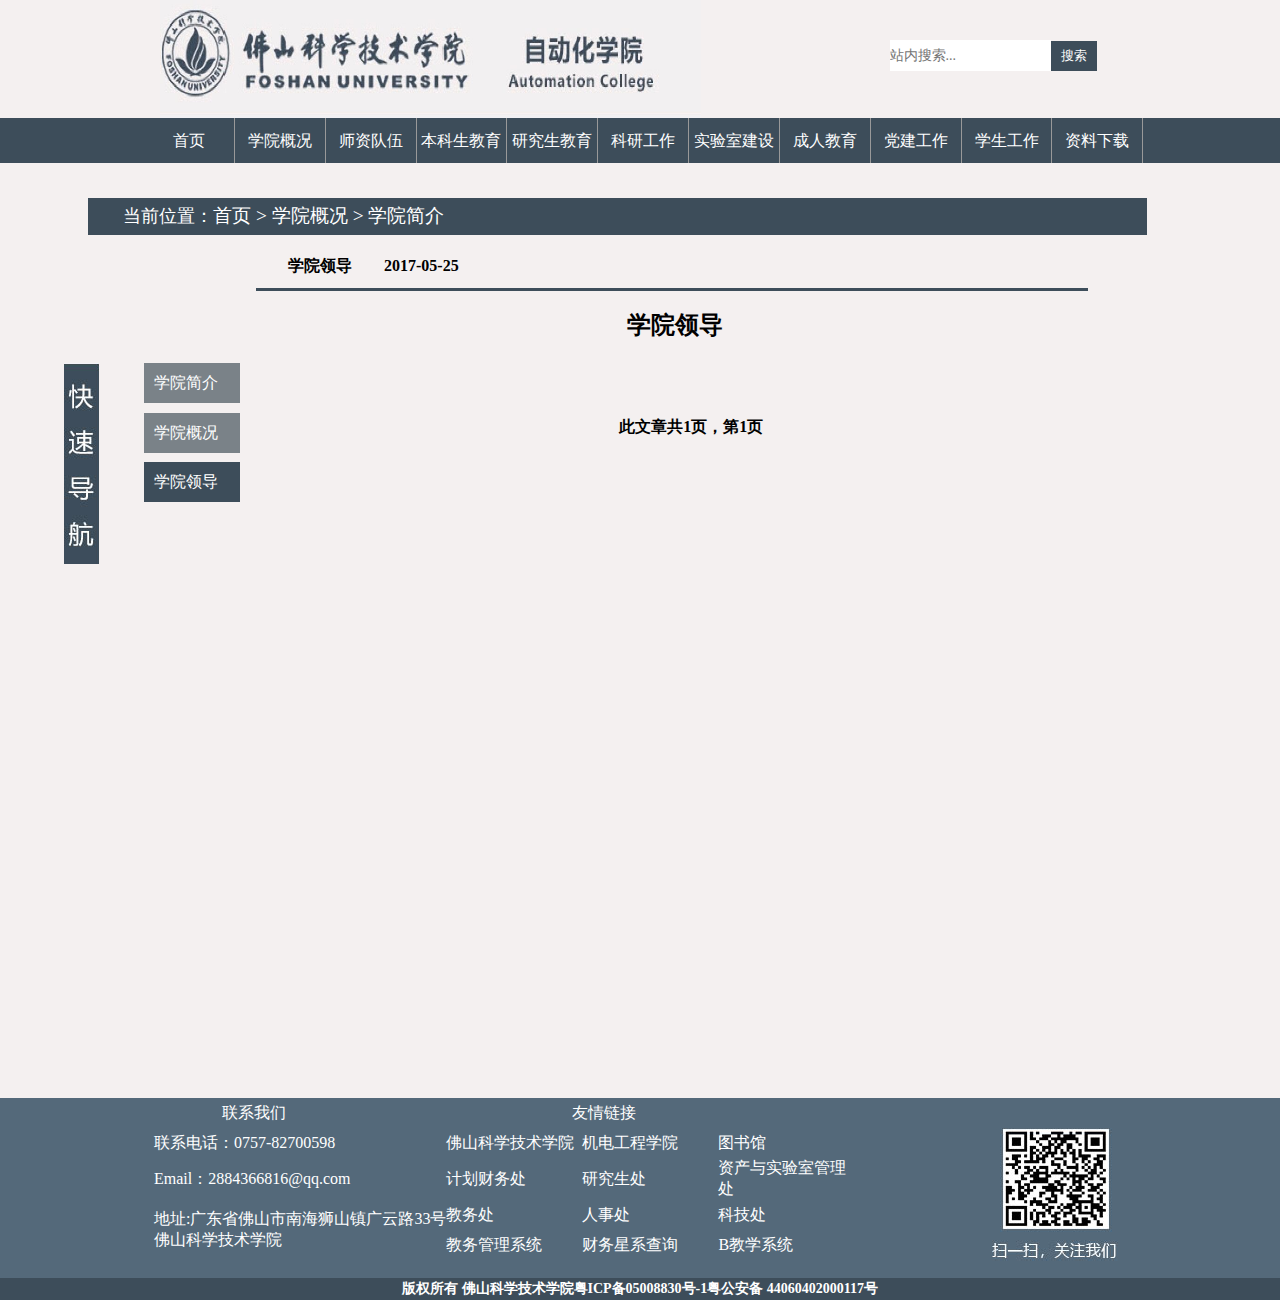
<file: 最终效果/page_3.html>
<! DOCTYPE html>
<html lang="en">
<head>
    <meta charset="UTF-8">
	  <title>自动化学院</title>
    <link rel="stylesheet" href="./css/page.css"/>
</head>
<body>
	      <!--头部开始-->
	  <div class="header">
      	<div class="wp">
		   <div class="logo">
			     <a href="#">
				     <img src="./images/img1.jpg" width="541" height="118"/></a>
		    </div>
		    <div class="sousuo">
		    <from action="" target="_blank">
			    <input type="text" id="sousuo-up" placeholder="站内搜索..."/><input type="submit" id="sousuo-down" value="搜索"/>
		    </from>
		    </div>
        </div> 
	      <div class="nav">
          	<nav class="wp">
		    <ul>
			   	<li class="bder"><a href="index.html">首页</a></li>
                 <li class="bder"><a href="#">学院概况</a>
                     <ul>
                         <li><a href="#">院属部门</a></li>
                         <li><a href="#">学院领导</a></li>
                         <li><a href="#">学院简介</a></li>
                       </ul>
                 </li>
                 <li class="bder"><a href="#">师资队伍</a>
                     <ul>
                        <li><a href="#">人事政策</a></li>
                        <li><a href="#">人事招聘</a></li>
                        <li><a href="#">师资概况</a></li>
                          <li><a href="#">师资名录</a></li>
                       </ul>
                 </li>
                 <li class="bder"><a href="#">本科生教育</a>
                     <ul>
                        <li><a href="#">管理规定</a></li>
                        <li><a href="#">课程建设</a></li>
                        <li><a href="#">专业设置</a></li>
                          <li><a href="#">招生信息</a></li>
                       </ul>
                 </li>
                 <li class="bder"><a href="liebiao.html">研究生教育</a>
                     <ul>
                        <li><a href="#">管理规定</a></li>
                        <li><a href="#">导师介绍</a></li>
                        <li><a href="#">招生信息</a></li>
                          <li><a href="#">研究生培养</a></li>
                        <li><a href="#">学位点介绍</a></li>
                       </ul>
                 </li>
                   <li class="bder"><a href="#">科研工作</a>
                     <ul>
                         <li><a href="#">科研成果</a></li>
                         <li><a href="#">管理规定</a></li>
                         <li><a href="#">合作交流</a></li>
                           <li><a href="#">科研情况</a></li>
                       </ul>
                   </li>
                   <li class="bder"><a href="#">实验室建设</a></li>
                   <li class="bder"><a href="#">成人教育</a>
                     <ul>
                        <li><a href="#">招生信息</a></li>
                        <li><a href="#">教学通知</a></li>
                        <li><a href="#">管理规定</a></li>
                          <li><a href="#">专业设置</a></li>
                       </ul>
                 </li>
                   <li class="bder"><a href="#">党建工作</a>
                     <ul>
                        <li><a href="#">廉政建设</a></li>
                        <li><a href="#">支部建设</a></li>
                        <li><a href="#">相关文件</a></li>
                          <li><a href="#">重要理论</a></li>
                          <li><a href="#">党建动态</a></li>
                        <li><a href="#">基层组织</a></li>
                        <li><a href="#">学生党建</a></li>
                       </ul>
                 </li>
                 <li class="bder"><a href="#">学生工作</a>
                     <ul>
                        <li><a href="#">就业工作</a></li>
                        <li><a href="#">心灵驿站</a></li>
                        <li><a href="#">科技创新</a></li>
                          <li><a href="#">团学工作</a></li>
                          <li><a href="#">奖助贷贫</a></li>
                        <li><a href="#">学工机构</a></li>
                        <li><a href="#">学工通知</a></li>
                       </ul>
                 </li>
                 <li class="bder"><a href="#">资料下载</a>
                    <ul>
                       <li><a href="#">行政</a></li>
                       <li><a href="#">成人教育</a></li>
                       <li><a href="#">科研</a></li>
                         <li><a href="#">研究生教育</a></li>
                         <li><a href="#">本科生教育</a></li>
                      </ul>
                 </li>
              </ul>
     </nav>
  </div>
         <!--头部结束-->
         <!--中部开始-->
  <div class="content">
    <div class="dangqian">当前位置：<a href="index.html">首页&nbsp&gt&nbsp</a><a href="#">学院概况&nbsp&gt&nbsp</a><a href="#">学院简介</a>
    </div>
    <div class="left">
      <div class="tupian">
           <p class="tu1"><img src="./images/img008.jpg"/></p>
        <div class="tu2">
             <ul>
               <li ><a href="page.html" >学院简介</a></li>
               <li><a href="page_2.html" >学院概况</a></li>
               <li class="on"><a href="page_3.html" >学院领导</a></li>
             </ul>
           </div>
         </div>
        </div>
      <div class="biaoti">
         <div class="ti1">
             <h4>学院领导 
             <time datetime="2017-05-25">&nbsp&nbsp&nbsp&nbsp&nbsp&nbsp&nbsp2017-05-25</time></h4>
             <div class="article"><h2>学院领导</h2>

              <p>&nbsp;</p>
              <h4>此文章共1页，第1页</h4>
           </div>
        </div>
    </div>
    <div class="clear"></div>
</div>
      <!--中部结束-->
      <!--底部开始-->
<div class="footer ">
    <div class="wp">
      <span class="f_top">
          <table width="80%" border="0" align="center" cellpadding="0" cellspacing="0">
                <tr>
                   <td width="200" height="30" align="center">联系我们</td>
                    <td align="center">友情链接</td>
                </tr>
          </table>
          <table width="80%" border="0" align="center" cellpadding="0" cellspacing="0">
                <tr>
                   <td width="310" height="30" align="left">联系电话：0757-82700598</td>
                   <td width="150" height="30" align="left"><a href="#">佛山科学技术学院</a></td>
                   <td width="150" height="30" align="left"><a href="#">机电工程学院</a></td>
                   <td width=150 height="30" align="left"><a href="#">图书馆</a></td>
                </tr>
                <tr>
                  <td width="310" height="30" align="left">Email：2884366816@qq.com</td>
                  <td width="150" height="30" align="left" ><a href="#">计划财务处</a></td>
                  <td width="150" height="30" align="left"><a href="#">研究生处</a></td>
                  <td width="150" height="30" align="left"><a href="#">资产与实验室管理处</a></td>
                </tr>
                <tr>
                  <td width="310" rowspan="2" align="left">地址:广东省佛山市南海狮山镇广云路33号佛山科学技术学院</td>
                  <td width="150" height="30" align="left"><a href="#">教务处</a></td>
                  <td width="150" height="30" align="left"><a href="#">人事处</a></td>
                  <td width="150" height="30" align="left"><a href="#">科技处</a></td>
                </tr>
                <tr>
                   <td width="150" height="30" align="left"><a href="#">教务管理系统</a></td>
                   <td width="150" height="30" align="left"><a href="#">财务星系查询</a></td>
                   <td width="150" height="30" align="left"><a href="#">B教学系统</a></td>
                </tr>
          </table>
    </span>
    <span class="pt"><img src="./images/footer1.jpg" /></span>
  </div>
 </div>
 <div class="footer_b">版权所有 佛山科学技术学院粤ICP备05008830号-1粤公安备 44060402000117号</div>
          <!--底部结束-->
 </body>
</html>
</file>
<file: 实习/css/success.css>
*{
     margin: 0;
     padding: 0;
}
body{
     width: 1920px;
	 font-family:微软雅黑;
     background-color: rgb(244,240,240);
}
/*头部开始*/
.header{
     width: 100%;
     height: 163px;
     overflow: hidden;
	
}
.logo{
     margin-left: 448px;
     margin-top: 0px;
     width: 541px;
     height: 118px;
     float: left;
     margin-right: 180px;
}
.logo::after{
     overflow: hidden;
     display: table;
     visibility: hidden;
     content: '';
     clear: both;
}
.sousuo{
     width: 294px;
     height: 29px;
     float: left;
     margin-top: 42px;
     margin-right: 451px;
}
#sousuo-up{
    width: 220px;
    height: 32px;
    color: grey;
}
#sousuo-down{
   width: 60px;
   height: 33px;
   background-color: rgb(61,77,90);
   color: white;
}
.sousuo::after{
   overflow: hidden;
   display: table;
   visibility: hidden;
   content: '';
   clear: both;
}
.nav{
   width: 100%;
   height: 45px;
   background-color: rgb(61,77,90);
   margin-top: 118px;
}
.nav ul {
   margin-left: 448px;
   list-style: none;
   text-align: center;
   width: 1600px;
   height: 45px;
}
.nav ul li{
   float: left;
   line-height: 45px;
   text-align: center;
   width: 5.8%;
}
#shouye{width:4.8%;
	}
.nav ul li::after{
   overflow: hidden;
   display: table;
   visibility: hidden;
   content: '';
   clear: both;
}
.nav a{
    text-decoration: none;
    display: block;
    padding: 0;
    color: #fff;
    font-size: 16px;
	 z-index:20;
  }
.nav a:hover{
    color: #fff;
    background-color: rgb(84,105,122);
    width: auto;
	 z-index:20;
}
.nav ul li ul{
    display: none;
    background-color: rgb(61,77,90);
    position: absolute;
    float: none;
	 z-index:20;
}
.nav ul li:hover ul{
    display: block;
	 z-index:20;

}

.nav ul li ul li {
   float: none;
   height:35px;
   width: 92.8px;
   margin: 0px;
    z-index:20;
}
.nav ul li ul{
  float: none;
  height: auto;
  width: 92.8px;
  margin: 0px;
   z-index:20;
}
/*头部结束*/

.biao1{
  width: 292px;
  height: 303px;
  margin: 37px 20px 0px 22px;
  border: solid 2px rgb(161,164,171);
  display: inline-block;
}
#tu1{
	margin:2px 0;
}
#tu2{
  margin-top: 13px;
  float:right;
  margin-right:5px;
}
.tu{
  background-color:rgb(161,164,171);
  width: 292px;
  height: 40px;
  display: block;
}
#tu6{
  
  width: 292px;
  height: 6px;
  border-bottom: solid 4px rgb(161,164,171);
}
#tu3{
margin:10px;
transition: all 0.1s;
}
#tu3:hover{
  
    transform:scale(1.1);
  transform:scale(1.1);
-ms-transform:scale(1.1); 	/* IE 9 */
-moz-transform:scale(1.1); 	/* Firefox */
-webkit-transform:scale(1.1); /* Safari 和 Chrome */
-o-transform:scale(1.1); 	/* Opera */
}
#tu4{
margin-left: 8px;
margin-right: 4px;
margin-top: 8px;
float: left;
display: inline-block;
}
.wenzi1{
  margin-right: 0px;
  margin-top: 8px;
  font-size: 14px;
  width: 200px;
  height:30px;
  float:right;
  color: rgb(91,91,90);
}
.wenzi1 a{
  text-decoration: none;
  color:#000;
}
.wenzi1 a:hover{
	 transform: scale(1.1);
  cursor: pointer;
-ms-transform:scale(1.1); 	/* IE 9 */
-moz-transform:scale(1.1); 	/* Firefox */
-webkit-transform:scale(1.1); /* Safari 和 Chrome */
-o-transform:scale(1.1); 	/* Opera */
text-decoration:underline;
color:rgb(61,77,90);
  
}
.wenzi2{
  font-size: 12px;
  margin-right: 0px;
  width: 200px;
  height:30px;
  float:right;
  color: rgb(95,95,94);
}
#tu5{
  width: 270px;
  height: 78px;
}
.biao2{
  width: 292px;
  height:303px;
  margin: 37px 44px 0px 448px;
  border:solid 2px rgb(161,164,171);
  float: left;
}
.biao a{
cursor: pointer;
}
.biao3{
  width: 292px;
  height: 303px;
  border:solid 2px rgb(161,164,171);
  float:right;
  margin: 37px 450px 0px 0px;
}
.clear{ clear:both} 
.liebiao{
  width:  1022px;
  margin-top :52px;
  margin-left:448px;
  height:150px;
  border: solid 3px rgb(161,164,171);
}
#lietu1{
  margin-top: 6px;
  margin-bottom: 4px;
  margin-left: 8px;
  width: 45px;
  height: 131px;
  float:left;
}
#lietu2{
  float:left;
  margin-top:32px;
  margin-left: 45px;
  margin-bottom: 10px;
  transition:all 0.1s;
}
#lietu2:hover{
  transform: scale(1.1);
  cursor: pointer;

-ms-transform:scale(1.1); 	/* IE 9 */
-moz-transform:scale(1.1); 	/* Firefox */
-webkit-transform:scale(1.1); /* Safari 和 Chrome */
-o-transform:scale(1.1); 	/* Opera */
}

.liebiao a{
  text-decoration: none;
}
.liebiao{
  float:left;
}
.liebiao1{
  width: 135px;
  height: 150px;
  float: left;
  margin-left: 0px;
}
#liewen1{
margin-top: 20px;
margin-left: 46px;
text-align: center;
width: 64px;
height: 28px;
font-size: 18px;
color:rgb(48,47,49);
}
.biao4{
  width: 292px;
  height: 305px;
  margin-top: 58px;
  margin-left: 10px; 
  margin-right: 40px;
  border: solid 2px rgb(161,164,171);
  display: inline-block;
}
.biao5{
  width: 292px;
  height: 305px;
  margin-top: 58px;
  margin-right: 57px;
  margin-left: 448px;
  border: solid 2px rgb(161,164,171);
 float:left;
}
.biao6{
  width: 292px;
  height: 305px;
  margin: 58px 450px 0px 2px; 
  border: solid 2px rgb(153,159,158);
  float:right;
}
#tubiao li {
    background: url(../images/img_43.jpg)  no-repeat center left;
    list-style: none;
    height: 29px;
    line-height: 24px;
    position: relative;
    padding-left: 21px;
    margin-bottom: 6px;
	margin-left:8px;     

}


#tubiao li a{
  text-decoration: none;
  color:#000;}

#tubiao li:hover{
  color:rgb(61,77,90);
 -webkit-transform:scale(1.1); /* Safari 和 Chrome */
}

#tubiao li a:hover{
  transform:scale(1.1);
-ms-transform:scale(1.1); 	/* IE 9 */
-moz-transform:scale(1.1); 	/* Firefox */
-webkit-transform:scale(1.1); /* Safari 和 Chrome */
-o-transform:scale(1.1); 	/* Opera */
text-decoration:underline;
color:rgb(61,77,90);
 }


 #tubiao li{
  font-size: 14px;
  list-style: none;
  line-height: 30px;
}

.biao6 a{
  text-decoration: none;
  font-size: 16px; 
  line-height: 35px;
  color:#000;
}
.biao6 a:hover{
	  transform:scale(1.1);
-ms-transform:scale(1.1); 	/* IE 9 */
-moz-transform:scale(1.1); 	/* Firefox */
-webkit-transform:scale(1.1); /* Safari 和 Chrome */
-o-transform:scale(1.1); 	/* Opera */
text-decoration:underline;
color:rgb(61,77,90);
	}
.biao6.p{
  width: 292px;
  height: 80px;
}
.biao6-1{
  width: 275px;
  height: 85px; 
}
.biao6-1 a{
  transform:scale(1.1);
-ms-transform:scale(1.1); 	/* IE 9 */
-moz-transform:scale(1.1); 	/* Firefox */
-webkit-transform:scale(1.1); /* Safari 和 Chrome */
-o-transform:scale(1.1); 	/* Opera */
}

/***页底开始***/

	#footer_wrapper{
		background-color:#54697a;
		margin-top:30px;
		width:100%;
		font-size: 16px;
		height:178px;
		
		}
	.wp{
		
		width: 1020px;
		margin: 0 auto;
		
	}
	
	#footer_wrapper a{
		color:#FFF;
		font-size: 14px;
		}
	.biaoge{
		
		float:left;
		
		
		}	
		
	.biaoge tr td{
		
		color:#FFF;
		}
	.f_top{
		color:#FFF;
		}	
	.f_top a {
			color:#FFF;
		font-size: 14px;}			
	#f_pt{
		float:left;
		margin-left:20px;
		margin-top:20px;
		
		}					
	.footer_b{
		clear:left;
		height:25px;
		font-size:14px;
		color:#FFF;
		background-color:#3d4d5a;
		z-index:5;
		text-align: center;
		line-height : 24px;
		margin-bottom:0px;
		width:100%;
		}
</file>
<file: 实习/css/lunbo.css>
* {
            margin: 0;
            padding: 0;
            text-decoration: none;
        }
        
        body {
            padding: 0px;
        }
		
.lunbo{
	width:100%;
	
	z-index:30;
	}
        
        #container {
            position: relative;
			
			margin:0 auto;
            width: 3060px;
            height: 450px;
            overflow: hidden;
			float:left;
			top:0;
        }
        
        #list {
			position: absolute;
			z-index: 1;
			width: 8160px;
			height: 450px;
			box-sizing:border-box;
			-moz-box-sizing:border-box; /* Firefox */
			-webkit-box-sizing:border-box; /* Safari */
        }
        
        #list img {
            float: left;
            width: 1020px;
            height: 450px;


			
        }
        
        #buttons {
            position: absolute;
			margin:0 auto;
			left:1489px;
            bottom: 20px;
            z-index: 2;
            height: 10px;
            width: 100px;
			
        }
        
        #buttons span {
            float: left;
            margin-right: 5px;
            width: 10px;
            height: 10px;
            border: 1px solid #fff;
            border-radius: 50%;
            background: #333;
            cursor: pointer;
        }
        
        #buttons .on {
            background: orangered;
        }
        
        .arrow {
            position: absolute;
            top: 210px;
            z-index: 2;
            display: none;
			
            width: 45px;
            height: 45px;
            font-size: 38px;
            font-weight: bolder;
            line-height: 40px;
            text-align: center;
            color: #fff;
			vertical-align:central;
            background-color: RGBA(0, 0, 0, .5);
            cursor: pointer;
        }
        
        .arrow:hover {
            background-color: RGBA(0, 0, 0, .9);
        }
        
        #container:hover .arrow {
            display: block;
        }
        
        #prev {
             left:1020px;
        }
        
        #next {
            left:1995px;
        }
/*****左部分的轮播图*****/
	.container_l{
	position: absolute;
	width:1020px;
	height: 450px;
	background: #fff;
	
	z-index: 10;
	opacity: 0.65;
	margin-top:0;


    filter: alpha(opacity:65) !important;
	}
	
	
	/****右边部分轮播图******/
	.container_r{
	position: absolute;
	width: 1020px;
	height: 450px;
	background: #fff;
	margin-top: 0;
	z-index: 10;
	opacity: 0.65;



    filter: alpha(opacity:65) !important;
	top: 165px;
	}
</file>
<file: 最终效果/css/success.css>
*{
     margin: 0;
     padding: 0;
	 border:0;
}
body{
     width: 1920px;
	 font-family:微软雅黑;
     background-color: rgb(244,240,240);
	 
}
/*头部开始*/
.header{
     width: 100%;
     height: 163px;
     overflow: hidden;
	
}
.logo{
     margin-left: 448px;
     margin-top: 0px;
     width: 541px;
     height: 118px;
     float: left;
     margin-right: 180px;
}
.logo::after{
     overflow: hidden;
     display: table;
     visibility: hidden;
     content: '';
     clear: both;
}
.sousuo{
     width: 294px;
     height: 29px;
     float: left;
     margin-top: 42px;
     margin-right: 451px;
}
#sousuo-up{
    width: 220px;
    height: 32px;
    color: grey;
}
#sousuo-down{
   width: 60px;
   height: 33px;
   background-color: rgb(61,77,90);
   color: white;
}
.sousuo::after{
   overflow: hidden;
   display: table;
   visibility: hidden;
   content: '';
   clear: both;
}
.nav{
   width: 100%;
   height: 45px;
   background-color: rgb(61,77,90);
   margin-top: 118px;
}
.nav ul {
   margin-left: 448px;
   list-style: none;
   text-align: center;
   width: 1600px;
   height: 45px;
}
.nav ul li{
   float: left;
   line-height: 45px;
   text-align: center;
   width: 5.8%;
}
#shouye{width:4.8%;
	}
.nav ul li::after{
   overflow: hidden;
   display: table;
   visibility: hidden;
   content: '';
   clear: both;
}
.nav a{
    text-decoration: none;
    display: block;
    padding: 0;
    color: #fff;
    font-size: 16px;
	 z-index:20;
  }
.nav a:hover{
    color: #fff;
    background-color: rgb(84,105,122);
    width: auto;
	 z-index:20;
}
.nav ul li ul{
    display: none;
    background-color: rgb(61,77,90);
    position: absolute;
    float: none;
	 z-index:20;
}
.nav ul li:hover ul{
    display: block;
	 z-index:20;

}

.nav ul li ul li {
   float: none;
   height:35px;
   width: 92.8px;
   margin: 0px;
    z-index:20;
}
.nav ul li ul{
  float: none;
  height: auto;
  width: 92.8px;
  margin: 0px;
   z-index:20;
}
/*头部结束*/

.biao1{
  width: 292px;
  height: 303px;
  margin: 37px 20px 0px 22px;
  border: solid 2px rgb(161,164,171);
  display: inline-block;
}
#tu1{
	margin:2px 0;
}
#tu2{
  margin-top: 13px;
  float:right;
  margin-right:5px;
}
.tu{
  background-color:rgb(161,164,171);
  width: 292px;
  height: 40px;
  display: block;
}
#tu6{
  
  width: 292px;
  height: 6px;
  border-bottom: solid 4px rgb(161,164,171);
}
#tu3{
margin:10px;
transition: all 0.1s;
}
#tu3:hover{
  
    transform:scale(1.1);
  transform:scale(1.1);
-ms-transform:scale(1.1); 	/* IE 9 */
-moz-transform:scale(1.1); 	/* Firefox */
-webkit-transform:scale(1.1); /* Safari 和 Chrome */
-o-transform:scale(1.1); 	/* Opera */
}
#tu4{
margin-left: 8px;
margin-right: 4px;
margin-top: 8px;
float: left;
display: inline-block;
}
.wenzi1{
  margin-right: 0px;
  margin-top: 8px;
  font-size: 14px;
  width: 200px;
  height:30px;
  float:right;
  color: rgb(91,91,90);
}
.wenzi1 a{
  text-decoration: none;
  color:#000;
}
.wenzi1 a:hover{
	 transform: scale(1.1);
  cursor: pointer;
-ms-transform:scale(1.1); 	/* IE 9 */
-moz-transform:scale(1.1); 	/* Firefox */
-webkit-transform:scale(1.1); /* Safari 和 Chrome */
-o-transform:scale(1.1); 	/* Opera */
text-decoration:underline;
color:rgb(61,77,90);
  
}
.wenzi2{
  font-size: 12px;
  margin-right: 0px;
  width: 200px;
  height:30px;
  float:right;
  color: rgb(95,95,94);
}
#tu5{
  width: 270px;
  height: 78px;
}
.biao2{
  width: 292px;
  height:303px;
  margin: 37px 44px 0px 448px;
  border:solid 2px rgb(161,164,171);
  float: left;
}
.biao a{
cursor: pointer;
}
.biao3{
  width: 292px;
  height: 303px;
  border:solid 2px rgb(161,164,171);
  float:right;
  margin: 37px 450px 0px 0px;
}
.clear{ clear:both} 
.liebiao{
  width:  1022px;
  margin-top :52px;
  margin-left:448px;
  height:150px;
  border: solid 3px rgb(161,164,171);
}
#lietu1{
  margin-top: 6px;
  margin-bottom: 4px;
  margin-left: 8px;
  width: 45px;
  height: 131px;
  float:left;
}
#lietu2{
  float:left;
  margin-top:32px;
  margin-left: 45px;
  margin-bottom: 10px;
  transition:all 0.1s;
}
#lietu2:hover{
  transform: scale(1.1);
  cursor: pointer;

-ms-transform:scale(1.1); 	/* IE 9 */
-moz-transform:scale(1.1); 	/* Firefox */
-webkit-transform:scale(1.1); /* Safari 和 Chrome */
-o-transform:scale(1.1); 	/* Opera */
}

.liebiao a{
  text-decoration: none;
}
.liebiao{
  float:left;
}
.liebiao1{
  width: 135px;
  height: 150px;
  float: left;
  margin-left: 0px;
}
#liewen1{
margin-top: 20px;
margin-left: 46px;
text-align: center;
width: 64px;
height: 28px;
font-size: 18px;
color:rgb(48,47,49);
}
.biao4{
  width: 292px;
  height: 305px;
  margin-top: 58px;
  margin-left: 10px; 
  margin-right: 40px;
  border: solid 2px rgb(161,164,171);
  display: inline-block;
}
.biao5{
  width: 292px;
  height: 305px;
  margin-top: 58px;
  margin-right: 57px;
  margin-left: 448px;
  border: solid 2px rgb(161,164,171);
 float:left;
}
.biao6{
  width: 292px;
  height: 305px;
  margin: 58px 450px 0px 2px; 
  border: solid 2px rgb(153,159,158);
  float:right;
}
#tubiao li {
    background: url(../images/img_43.jpg)  no-repeat center left;
    list-style: none;
    height: 29px;
    line-height: 24px;
    position: relative;
    padding-left: 21px;
    margin-bottom: 6px;
	margin-left:8px;     

}


#tubiao li a{
  text-decoration: none;
  color:#000;}

#tubiao li:hover{
  color:rgb(61,77,90);
 -webkit-transform:scale(1.1); /* Safari 和 Chrome */
}

#tubiao li a:hover{
  transform:scale(1.1);
-ms-transform:scale(1.1); 	/* IE 9 */
-moz-transform:scale(1.1); 	/* Firefox */
-webkit-transform:scale(1.1); /* Safari 和 Chrome */
-o-transform:scale(1.1); 	/* Opera */
text-decoration:underline;
color:rgb(61,77,90);
 }


 #tubiao li{
  font-size: 14px;
  list-style: none;
  line-height: 30px;
}

.biao6 a{
  text-decoration: none;
  font-size: 16px; 
  line-height: 35px;
  color:#000;
}
.biao6 a:hover{
	  transform:scale(1.1);
-ms-transform:scale(1.1); 	/* IE 9 */
-moz-transform:scale(1.1); 	/* Firefox */
-webkit-transform:scale(1.1); /* Safari 和 Chrome */
-o-transform:scale(1.1); 	/* Opera */
text-decoration:underline;
color:rgb(61,77,90);
	}
.biao6.p{
  width: 292px;
  height: 80px;
}
.biao6-1{
  width: 275px;
  height: 85px; 
}
.biao6-1 a{
  transform:scale(1.1);
-ms-transform:scale(1.1); 	/* IE 9 */
-moz-transform:scale(1.1); 	/* Firefox */
-webkit-transform:scale(1.1); /* Safari 和 Chrome */
-o-transform:scale(1.1); 	/* Opera */
}

/***页底开始***/

	#footer_wrapper{
		background-color:#54697a;
		margin-top:30px;
		width:100%;
		font-size: 16px;
		height:178px;
		
		}
	.wp{
		
		width: 1020px;
		margin: 0 auto;
		
	}
	
	#footer_wrapper a{
		color:#FFF;
		font-size: 14px;
		}
	.biaoge{
		
		float:left;
		
		
		}	
		
	.biaoge tr td{
		
		color:#FFF;
		}
	.f_top{
		color:#FFF;
		}	
	.f_top a {
			color:#FFF;
		font-size: 14px;}			
	#f_pt{
		float:left;
		margin-left:20px;
		margin-top:20px;
		
		}					
	.footer_b{
		clear:left;
		height:25px;
		font-size:14px;
		color:#FFF;
		background-color:#3d4d5a;
		z-index:5;
		text-align: center;
		line-height : 24px;
		margin-bottom:0px;
		width:100%;
		}
</file>
<file: 最终效果/css/lunbo.css>
* {
            margin: 0;
            padding: 0;
            text-decoration: none;
        }
        
        body {
            padding: 0px;
        }
		
.lunbo{
	width:100%;
	
	z-index:30;
	}
        
        #container {
            position: relative;
			
			margin:0 auto;
            width: 3060px;
            height: 450px;
            overflow: hidden;
			float:left;
			top:0;
        }
        
        #list {
			position: absolute;
			z-index: 1;
			width: 8160px;
			height: 450px;
			box-sizing:border-box;
			-moz-box-sizing:border-box; /* Firefox */
			-webkit-box-sizing:border-box; /* Safari */
        }
        
        #list img {
            float: left;
            width: 1020px;
            height: 450px;


			
        }
        
        #buttons {
            position: absolute;
			margin:0 auto;
			left:1489px;
            bottom: 20px;
            z-index: 2;
            height: 10px;
            width: 100px;
			
        }
        
        #buttons span {
            float: left;
            margin-right: 5px;
            width: 10px;
            height: 10px;
            border: 1px solid #fff;
            border-radius: 50%;
            background: #333;
            cursor: pointer;
        }
        
        #buttons .on {
            background: orangered;
        }
        
        .arrow {
            position: absolute;
            top: 210px;
            z-index: 2;
            display: none;
			
            width: 45px;
            height: 45px;
            font-size: 38px;
            font-weight: bolder;
            line-height: 40px;
            text-align: center;
            color: #fff;
			vertical-align:central;
            background-color: RGBA(0, 0, 0, .5);
            cursor: pointer;
        }
        
        .arrow:hover {
            background-color: RGBA(0, 0, 0, .9);
        }
        
        #container:hover .arrow {
            display: block;
        }
        
        #prev {
             left:1020px;
        }
        
        #next {
            left:1995px;
        }
/*****左部分的轮播图*****/
	.container_l{
	position: absolute;
	width:1020px;
	height: 450px;
	background: #fff;
	
	z-index: 10;
	opacity: 0.65;
	margin-top:0;


    filter: alpha(opacity:65) !important;
	}
	
	
	/****右边部分轮播图******/
	.container_r{
	position: absolute;
	width: 1020px;
	height: 450px;
	background: #fff;
	margin-top: 0;
	z-index: 10;
	opacity: 0.65;



    filter: alpha(opacity:65) !important;
	top: 165px;
	}
</file>
<file: lunbotu/lunbo.css>
* {
            margin: 0;
            padding: 0;
            text-decoration: none;
        }
        
        body {
            padding: 0px;
        }
		

        
        #container {
            position: relative;
			
			margin:0 auto;
            width: 2460px;
			left:px;
            height: 450px;
            overflow: hidden;
			float:left;
			top:0;
        }
        
        #list {
			position: absolute;
			z-index: 1;
			width: 6560px;
			height: 450px;
			box-sizing:border-box;
			-moz-box-sizing:border-box; /* Firefox */
			-webkit-box-sizing:border-box; /* Safari */
        }
        
        #list img {
            float: left;
            width: 820px;
            height: 450px;


			
        }
        
        #buttons {
            position: absolute;
			margin:0 auto;
			left:1200px;
            bottom: 20px;
            z-index: 2;
            height: 10px;
            width: 100px;
			
        }
        
        #buttons span {
            float: left;
            margin-right: 5px;
            width: 10px;
            height: 10px;
            border: 1px solid #fff;
            border-radius: 50%;
            background: #333;
            cursor: pointer;
        }
        
        #buttons .on {
            background: orangered;
        }
        
        .arrow {
            position: absolute;
            top: 210px;
            z-index: 2;
            display: none;
			
            width: 40px;
            height: 40px;
            font-size: 36px;
            font-weight: bolder;
            line-height: 39px;
            text-align: center;
            color: #fff;
			vertical-align:central;
            background-color: RGBA(0, 0, 0, .5);
            cursor: pointer;
        }
        
        .arrow:hover {
            background-color: RGBA(0, 0, 0, .9);
        }
        
        #container:hover .arrow {
            display: block;
        }
        
        #prev {
             left:820px;
        }
        
        #next {
            left:1600px;
        }
/*****左部分的轮播图*****/
	.container_l{
 	position: absolute;
    width: 820px;
    height: 450px;
    background: #fff;
    top: 0px;
    z-index: 10;
    opacity: 0.65;
    filter: alpha(opacity:65) !important;
	}
	
	
	/****右边部分轮播图******/
	.container_r{
 	position: absolute;
    width:820px;
    height: 450px;
    background: #fff;
    top: 0px;
    z-index: 10;
    opacity: 0.65;
    filter: alpha(opacity:65) !important;
	}
</file>
<file: success/css/shouye.css>
*{
     margin: 0;
     padding: 0;
}
body{
     width: 1920px;
     height: 1959px;
     background-color: rgb(244,240,240);
	 overflow-x: hidden;
}

/*轮播图开始*/
.lunbotu{
  width: 1022px;
  height: 566px;
  border:solid 1px;
  margin-left: 448px;
  margin-right: 200px;
}
/*轮播图结束*/
.biao1{
  width: 292px;
  height: 303px;
  margin: 37px 20px 0px 22px;
  border: solid 2px rgb(161,164,171);
  display: inline-block;
}
#tu1{
  margin-left: 0px;
}
#tu2{
  margin-top: 13px;
  float:right;
}
.tu{
  background-color:rgb(161,164,171);
  width: 292px;
  height: 40px;
  display: block;
}
#tu6{
  
  width: 292px;
  height: 6px;
  border-bottom: solid 4px rgb(161,164,171);
}
#tu3{
margin:10px;
transition: all 0.1s;
}
#tu3:hover{
  transform: scale(1.1);
}
#tu4{
margin-left: 8px;
margin-right: 4px;
margin-top: 8px;
float: left;
display: inline-block;
}
#wenzi1{
  margin-right: 0px;
  margin-top: 8px;
  font-size: 14px;
  width: 200px;
  height:30px;
  float:right;
  color: rgb(91,91,90);
}
#wenzi1 a{
  text-decoration: none;
}
#wenzi2{
  font-size: 12px;
  margin-right: 0px;
  width: 200px;
  height:30px;
  float:right;
  color: rgb(95,95,94);
}
#tu5{
  width: 270px;
  height: 78px;
}
.biao2{
  width: 292px;
  height:303px;
  margin: 37px 44px 0px 448px;
  border:solid 2px rgb(161,164,171);
  float: left;
}
.biao a{
cursor: pointer;
}
.biao3{
  width: 292px;
  height: 303px;
  border:solid 2px rgb(161,164,171);
  float:right;
  margin: 37px 450px 0px 0px;
}
.clear{ clear:both} 
.liebiao{
  width:  1022px;
  margin-top :52px;
  margin-left:448px;
  height:150px;
  border: solid 3px rgb(161,164,171);
}
#lietu1{
  margin-top: 6px;
  margin-bottom: 4px;
  margin-left: 8px;
  width: 45px;
  height: 131px;
  float:left;
}
#lietu2{
  float:left;
  margin-top:32px;
  margin-left: 45px;
  margin-bottom: 10px;
}
#lietu2:hover{
  cursor: pointer;
}
.liebiao a{
  text-decoration: none;
  text-align:10px;
}
.liebiao{
  float:left;
}
.liebiao1{
  width: 135px;
  height: 150px;
  float: left;
  margin-left: 0px;
  transition: all 0.1s;
}
.liebiao1:hover{
  transform: scale(1.1);
}
#liewen1{
margin-top: 20px;
margin-left: 46px;
text-align: center;
width: 64px;
height: 28px;
font-size: 18px;
color:rgb(48,47,49);
}
.biao4{
  width: 292px;
  height: 305px;
  margin-top: 58px;
  margin-left: 10px; 
  margin-right: 40px;
  border: solid 2px rgb(161,164,171);
  display: inline-block;
}
.biao5{
  width: 292px;
  height: 305px;
  margin-top: 58px;
  margin-right: 57px;
  margin-left: 448px;
  border: solid 2px rgb(161,164,171);
 float:left;
}
.biao6{
  width: 292px;
  height: 305px;
  margin: 58px 450px 0px 2px; 
  border: solid 2px rgb(153,159,158);
  float:right;
}
#tubiao li {
    background: url(../images/img_43.jpg)  no-repeat center left;
    list-style: none;
    height: 29px;
    line-height: 24px;
    position: relative;
    padding-left: 21px;
    margin-bottom: 6px;
}


#tubiao li a{
  text-decoration: none;
}
#tubiao li:hover{
  color:rgb(61,77,90);
  text-decoration: underline;
}
 #tubiao li{
  font-size: 14px;
  list-style: none;
  line-height: 30px;
}
.biao6 a{
  text-decoration: none;
  font-size: 16px; 
  line-height: 35px;
}
.biao6.p{
  width: 292px;
  height: 80px;
}
.biao6-1{
  width: 292px;
  height: 85px;
}
</file>
<file: success/css/lunbo.css>
* {
            margin: 0;
            padding: 0;
            text-decoration: none;
        }
        
        body {
            padding: 0px;
        }
		

        
        #container {
            position: relative;
			
			margin:0 auto;
            width: 2460px;
			left:px;
            height: 450px;
            overflow: hidden;
			float:left;
			top:0;
        }
        
        #list {
			position: absolute;
			z-index: 1;
			width: 6560px;
			height: 450px;
			box-sizing:border-box;
			-moz-box-sizing:border-box; /* Firefox */
			-webkit-box-sizing:border-box; /* Safari */
        }
        
        #list img {
            float: left;
            width: 820px;
            height: 450px;


			
        }
        
        #buttons {
            position: absolute;
			margin:0 auto;
			left:1200px;
            bottom: 20px;
            z-index: 2;
            height: 10px;
            width: 100px;
			
        }
        
        #buttons span {
            float: left;
            margin-right: 5px;
            width: 10px;
            height: 10px;
            border: 1px solid #fff;
            border-radius: 50%;
            background: #333;
            cursor: pointer;
        }
        
        #buttons .on {
            background: orangered;
        }
        
        .arrow {
            position: absolute;
            top: 210px;
            z-index: 2;
            display: none;
			
            width: 40px;
            height: 40px;
            font-size: 36px;
            font-weight: bolder;
            line-height: 39px;
            text-align: center;
            color: #fff;
			vertical-align:central;
            background-color: RGBA(0, 0, 0, .5);
            cursor: pointer;
        }
        
        .arrow:hover {
            background-color: RGBA(0, 0, 0, .9);
        }
        
        #container:hover .arrow {
            display: block;
        }
        
        #prev {
             left:820px;
        }
        
        #next {
            left:1600px;
        }
/*****左部分的轮播图*****/
	.container_l{
 	position: absolute;
    width: 820px;
    height: 450px;
    background: #fff;
    top: 0px;
    z-index: 10;
    opacity: 0.65;
    filter: alpha(opacity:65) !important;
	}
	
	
	/****右边部分轮播图******/
	.container_r{
 	position: absolute;
    width:820px;
    height: 450px;
    background: #fff;
    top: 0px;
    z-index: 10;
    opacity: 0.65;
    filter: alpha(opacity:65) !important;
	}
</file>
<file: success/css/success.css>
*{
     margin: 0;
     padding: 0;
}
body{
     width: 1920px;
     height: 1956px;
     background-color: rgb(244,240,240);
}
.header{
	   width: 1920px；
	   height: 155px;
     overflow: hidden;
}
.logo{
     margin-left: 230px;
     margin-top: 0px;
     width: 530px;
     height: 110px;
     float: left;
}
.logo::after{
     overflow: hidden;
     display: table;
     visibility: hidden;
     content: '';
     clear: both;
}
.sousuo{
     width: 285px;
     height: 32px;
     float: left;
	 margin-left:0;
     margin-top: 42px;
}
#sousuo-up{
    width: 220px;
    height: 32px;
    color: grey;
}
#sousuo-down{
   width: 60px;
   height: 32px;
   background-color: rgb(61,77,90);
   color: white;
}
.sousuo::after{
   overflow: hidden;
   display: table;
   visibility: hidden;
   content: '';
   clear: both;
}
.nav{
   width: 1343px;
   height: 45px;
   background-color: rgb(61,77,90);
   margin-top: 110px;
}
.nav ul {
   margin-left: 230px;
   list-style: none;
   text-align: center;
   width: 1343px;
   height: 45px;
}
.nav ul li{
   float: left;
   line-height: 45px;
   text-align: center;
   width: 5.6%;
}
.nav ul li::after{
   overflow: hidden;
   display: table;
   visibility: hidden;
   content: '';
   clear: both;
}
.nav a{
    text-decoration: none;
    display: block;
    padding: 0;
    color: #fff;
    font-size: 14px;
	text-align: center;
  }
.nav a:hover{
	text-align: center;
    color: #fff;
    background-color: rgb(84,105,122);
    width: auto;
}
.nav ul li ul{
    display: none;
    background-color: rgb(61,77,90);
    position: absolute;
    float: none;
}
.nav ul li:hover ul{
    display: block;
}
.nav ul li ul li {
   float: none;
   height:35px;
   width: 75.2px;
   margin: 0px;
}
.nav ul li ul{
  float: none;
  height: auto;
  width: 75.2px;
  margin: 0px;
}
</file>
<file: 文章页/css/page.css>
*{
  margin: 0;
  padding: 0;
}
body{
  width: 100%;
  height: 100%;
  background-color: rgb(244,240,240);
  position:relative;
 
}
.wp{
	vertical-align: central;
	width: 90%;
	margin-top: 0;
	margin-right: auto;
	margin-bottom: 0;
	margin-left: auto;
}
      /*头部开始*/
.header{
  width: 100%；
  height: 15.1875em;
  overflow: hidden;
}
.logo{
  width: 40%;
  height: 7.375em;
  position:absolute;
  margin-left:6em;
}
.sousuo{
	width: 20%;
	height: 1.8125em;
	position:relative;
	margin-right: 6em;
	float: right;
	margin-top:2.5em;
}
#sousuo-up{
  width: 70%;
  height: 2.215em;
  margin-left-border: 0.375em;
  color: grey;
  font-family: "微软雅黑";
  font-size: 0.875em;
}
#sousuo-down{
  width: 20%;
  height: 2.25em;
  background-color: rgb(61,77,90);
  color: white;
}
.sousuo::after{
  overflow: hidden;
  display: table;
  visibility: hidden;
  content: '';
  clear: both;
}
.nav{
  width: 100%;
  height: 2.8125em;
  background-color: rgb(61,77,90);
  margin-top: 7.375em;
}
.nav ul {
  width: 100%;
  height: 2.8125em;
  padding-left: 5em;
  list-style: none;
}
.nav ul li{
  float: left;
  line-height: 2.8125em;
  text-align: center;
  width: 7.8%;
 
}
 .bder{
    display: inline-block;
    line-height: 2.8125em;
    border-right: solid 1px #999;
    -webkit-transition:background 1s linear;
    -moz-transition:background 1s linear;
    -ms-transition:background 1s linear;
    -o-transition:background 1s linear;
    transition:background 1s linear;
}

.nav ul li::after{
  overflow: hidden;
  display: table;
  visibility: hidden;
  content: '';
  clear: both;
}
.nav ul li ul{
  background-color: rgb(61,77,90);
  height: auto;
  margin: 0em;
  padding-left: 0em;
  width: 6.8%;
  display: none;
  position: absolute;
  float: none;
  text-align: center;
}
.nav ul li ul li{
  float: none;
  width: 70%;
  height: 2.8em;
  margin: 0em;
}
.nav ul li ul li a{
   width: 145%;
}
.nav ul li:hover ul{
  display: block;
}
.nav a{
  text-decoration: none;
  display: block;
  padding: 0em;
  color: #fff;
  font-size: 1em;
}
.nav a:hover{
  color: #fff;
  background-color: rgb(84,105,122);
}
   /*头部结束*/
   /*/*中部开始**/
.content{
  width: 100%;
  height: 400px;
}
.dangqian{
  width: 80%;
  height: 2em;
  margin-top: 2em;
  margin-left: 5em;
  margin-right: 6.6em;
  background-color: rgb(61,77,90);
  color: white;
  padding-left: 2em;
  font-size: 1.1em;
  padding-top: 0.1em;

  line-height: 1.8em;
}
.dangqian a{
  font-size: 1.1em;
  color: white;
  text-decoration: none;
  
}
.tupian{
  width: 15%;
  height: 15em;
  margin-left: 4em;
  margin-top: 6em;
  float: left;
}
.tu1{
  width:  20%;
  float: left;
  display: inline-block;
}
.tu2{
  width: 9em;
    height: 13em;
  float: right;
  display: inline-block;
}
.tu2 ul{
  list-style: none;
  margin-top: 2em;
  margin-left: 1em;
}
.tu2 ul img:hover{
  cursor: pointer;
}
.tu2 ul li{
  line-height: 3em;
}
.tu2 ul li a{
	padding:10px;
	
	background-color:#7a8288;}
.tu2 ul li  .on{
	background-color:#3d4d5a;
	}
.clear{
  clear: both;
}
.biaoti{
  float: left;
  display: inline-block;
  margin-right: 10em;
  width: 65%;
  height: 10em;
  margin-top: 0em;
}
.ti1{
  width: 100%;
  height: 2em;
  border-bottom: solid  0.2em rgb(61,77,90);
  margin-top: 1.3em;
  color: black;
}
.ti1 h4{
  padding-left: 2em;
}
.article{
  margin-top: 2em;
  text-indent: 0.4em;
}
.article p{
  margin-left: 2em;
  font-size: 18px;
  text-indent: 2.2em;
  line-height:  2.2em;
  width: 100%;
}
.article h2{
  text-align: center;
  margin-bottom: 0.2em;
}
.article h4{
  text-align: center;
  margin-top: 2em;
}
     /*中部结束*/
    /*底部开始*/
.footer{
  margin-top: 31.25em;
  width: 100%;
  height: 11.25em;
  background-color: #54697a;
  color: #fff;
  font-weight: bold;
  text-align: center;
  font-size: 1em;
}

.f_top{
  box-sizing: border-box;
  float: left;
  color: white;
  width: 76%;
}
.pt{
  position: relative;
  top: 1.875em;
  box-sizing: border-box;
  float: left;
  color: #fff;
  width: 20%;
}
.footer_b{

  width: 100%;
  background-color: #3d4d5a;
  color: #fff;
  font-weight: bold;
  text-align: center;
  font-size: 0.875em;
  height: 1.5625em;
  text-align: center;
  line-height : 1.5em;
}
a:link {
  color: #FFF;
  text-decoration: none;
}
a:visited {
  text-decoration: none;
}
a:hover {
  text-decoration: none;
}
a:active {
  text-decoration: none;
}
table{
  color:white;
}
td a {
  color:white;
}
table{
  margin-left: 90px;
}
   /*底部结束*/
</file>
<file: 最终效果/css/liebiao.css>
*{
  margin: 0;
  padding: 0;
  border:0;
}
body{
  width: 100%;
  height: 100%;
  background-color: rgb(244,240,240);
  position:relative;
  border:0;
}

.wp{
	vertical-align: central;
	width: 90%;
	margin-top: 0;
	margin-right: auto;
	margin-bottom: 0;
	margin-left: auto;
}
      /*头部开始*/
.header{
  width: 100%；
  height: 15.1875em;
  overflow: hidden;
}
.logo{
  width: 40%;
  height: 7.375em;
  position:absolute;
  margin-left:6em;
}
.sousuo{
	width: 20%;
	height: 1.8125em;
	position:relative;
	margin-right: 6em;
	float: right;
	margin-top:2.5em;
}
#sousuo-up{
  width: 70%;
  height: 2.215em;
  margin-left-border: 0.375em;
  color: grey;
  font-family: "微软雅黑";
  font-size: 0.875em;
}
#sousuo-down{
  width: 20%;
  height: 2.25em;
  background-color: rgb(61,77,90);
  color: white;
}
.sousuo::after{
  overflow: hidden;
  display: table;
  visibility: hidden;
  content: '';
  clear: both;
}
.nav{
  width: 100%;
  height: 2.8125em;
  background-color: rgb(61,77,90);
  margin-top: 7.375em;
}
.nav ul {
  width: 100%;
  height: 2.8125em;
  padding-left: 5em;
  list-style: none;
}
.nav ul li{
  float: left;
  line-height: 2.8125em;
  text-align: center;
  width: 7.8%;
 
}
 .bder{
    display: inline-block;
    line-height: 2.8125em;
    border-right: solid 1px #999;
    -webkit-transition:background 1s linear;
    -moz-transition:background 1s linear;
    -ms-transition:background 1s linear;
    -o-transition:background 1s linear;
    transition:background 1s linear;
}

.nav ul li::after{
  overflow: hidden;
  display: table;
  visibility: hidden;
  content: '';
  clear: both;
}
.nav ul li ul{
  background-color: rgb(61,77,90);
  height: auto;
  margin: 0em;
  padding-left: 0em;
  width: 6.8%;
  display: none;
  position: absolute;
  float: none;
  text-align: center;
}
.nav ul li ul li{
  float: none;
  width: 70%;
  height: 2.8em;
  margin: 0em;
}
.nav ul li ul li a{
   width: 145%;
}
.nav ul li:hover ul{
  display: block;
}
.nav a{
  text-decoration: none;
  display: block;
  padding: 0em;
  color: #fff;
  font-size: 1em;
}
.nav a:hover{
  color: #fff;
  background-color: rgb(84,105,122);
}
   /*头部结束*/
.dangqian{
  width: 80%;
  height: 2em;
  margin-top: 2em;
  margin-left: 5em;
  margin-right: 6.6em;
  background-color: rgb(61,77,90);
  color: white;
  padding-left: 2em;
  font-size: 1.1em;
  padding-top: 0.1em;

  line-height: 1.8em;
}
.dangqian a{
  font-size: 1.1em;
  color: white;
  text-decoration: none;
}
.tupian{
  width: 15em;
  height: 15em;
  margin-left: 4em;
  margin-top: 6em;
  float: left;
}
.tu1{
  float: left;
  display: inline-block;
  margin-top: 2em;
}
.tu2{
  width: 9em;
    height: 13em;
  float: right;
  display: inline-block;
}

.tu2 ul{
  list-style: none;
  margin-top: 2em;
  margin-left: 1em;
}
.tu2 ul .on{
 background-color:#3d4d5a;
}
.tu2 ul a:hover{
  cursor: pointer;
}
.tu2 ul li{
  line-height: 2.5em;
  margin:0.6em auto;
  background-color:#7a8288;
  	width:6.5em;
	height:2.5em;
  
}
.tu2 ul li a{
	padding:10px;
	color: #FFF;
	
	}
.tu2 ul li  .on{
	background-color:#3d4d5a;
	  	width:6em;
	height:2.5em;
	}
.clear{
  clear: both;
}
.lianjie{
  float: left;
  display: inline-block;
  margin-right: 10em;
  width: 63%;
  height: 10em;
  margin-top: 0em;
}
.biaoti{
  width: 100%;
  height: 2em;
  border-bottom: solid  0.2em rgb(61,77,90);
  margin-top: 1.3em;
  color: black;
}
.ti1 h4{
  padding-left: 2em;
}
.da{
  width: 100%;
  height: 25em;
}
.article{
  margin-top: 4.5em;
  text-indent: 0.4em;
  height: 25em;
}
.article p{
  margin-left: 2em;
  font-size: 18px;
  text-indent: 2.2em;
  line-height:  2.2em;
}
.article h2{
  text-align: center;
  margin-bottom: 0.2em;
}
.article h4{
  text-align: center;
  margin-top: 1em;
}
.list{
  height: 2.5em;
}
.list>p{
  height: 2.7em;
  margin-top: 0.1em;
}
.list span{
  float: right;
}
.list a{
  color: #000;
  margin-left:0;
}
.list a:hover{
  text-decoration: underline;
  color: rgb(61,77,90);
}
    /*底部开始*/
.footer{
  margin-top: 31.25em;
  width: 100%;
  height: 11.25em;
  background-color: #54697a;
  color: #fff;
  font-weight: bold;
  text-align: center;
  font-size: 1em;
}

.f_top{
  box-sizing: border-box;
  float: left;
  color: white;
  width: 76%;
}
.pt{
  position: relative;
  top: 1.875em;
  box-sizing: border-box;
  float: left;
  color: #fff;
  width: 20%;
}
.footer_b{

  width: 100%;
  background-color: #3d4d5a;
  color: #fff;
  font-weight: bold;
  text-align: center;
  font-size: 0.875em;
  height: 1.5625em;
  text-align: center;
  line-height : 1.5em;
}
a:link {
  
  text-decoration: none;
}
a:visited {
  text-decoration: none;
}
a:hover {
  text-decoration: none;
}
a:active {
  text-decoration: none;
}
table{
  color:white;
}
td a {
  color:white;
}
table{
  margin-left: 90px;
}
   /*底部结束*/
</file>
<file: 最终效果/css/page.css>
*{
  margin: 0;
  padding: 0;
  border:0;
}
body{
  width: 100%;
  height: 100%;
  background-color: rgb(244,240,240);
  position:relative;
  
 
}
.wp{
	vertical-align: central;
	width: 90%;
	margin-top: 0;
	margin-right: auto;
	margin-bottom: 0;
	margin-left: auto;
}
      /*头部开始*/
.header{
  width: 100%；
  height: 15.1875em;
  overflow: hidden;
}
.logo{
  width: 40%;
  height: 7.375em;
  position:absolute;
  margin-left:6em;
}
.sousuo{
	width: 20%;
	height: 1.8125em;
	position:relative;
	margin-right: 6em;
	float: right;
	margin-top:2.5em;
}
#sousuo-up{
  width: 70%;
  height: 2.215em;
  margin-left-border: 0.375em;
  color: grey;
  font-family: "微软雅黑";
  font-size: 0.875em;
}
#sousuo-down{
  width: 20%;
  height: 2.25em;
  background-color: rgb(61,77,90);
  color: white;
}
.sousuo::after{
  overflow: hidden;
  display: table;
  visibility: hidden;
  content: '';
  clear: both;
}
.nav{
  width: 100%;
  height: 2.8125em;
  background-color: rgb(61,77,90);
  margin-top: 7.375em;
}
.nav ul {
  width: 100%;
  height: 2.8125em;
  padding-left: 5em;
  list-style: none;
}
.nav ul li{
  float: left;
  line-height: 2.8125em;
  text-align: center;
  width: 7.8%;
 
}
 .bder{
    display: inline-block;
    line-height: 2.8125em;
    border-right: solid 1px #999;
    -webkit-transition:background 1s linear;
    -moz-transition:background 1s linear;
    -ms-transition:background 1s linear;
    -o-transition:background 1s linear;
    transition:background 1s linear;
}

.nav ul li::after{
  overflow: hidden;
  display: table;
  visibility: hidden;
  content: '';
  clear: both;
}
.nav ul li ul{
  background-color: rgb(61,77,90);
  height: auto;
  margin: 0em;
  padding-left: 0em;
  width: 6.8%;
  display: none;
  position: absolute;
  float: none;
  text-align: center;
}
.nav ul li ul li{
  float: none;
  width: 70%;
  height: 2.8em;
  margin: 0em;
}
.nav ul li ul li a{
   width: 145%;
}
.nav ul li:hover ul{
  display: block;
}
.nav a{
  text-decoration: none;
  display: block;
  padding: 0em;
  color: #fff;
  font-size: 1em;
}
.nav a:hover{
  color: #fff;
  background-color: rgb(84,105,122);
}
   /*头部结束*/
   /*/*中部开始**/
.content{
  width: 100%;
  height: 400px;
}
.dangqian{
  width: 80%;
  height: 2em;
  margin-top: 2em;
  margin-left: 5em;
  margin-right: 6.6em;
  background-color: rgb(61,77,90);
  color: white;
  padding-left: 2em;
  font-size: 1.1em;
  padding-top: 0.1em;

  line-height: 1.8em;
}
.dangqian a{
  font-size: 1.1em;
  color: white;
  text-decoration: none;
  
}
.tupian{
  width: 15%;
  height: 15em;
  margin-left: 4em;
  margin-top: 6em;
  float: left;
}
.tu1{
  width:  20%;
  float: left;
  display: inline-block;
  margin-top:2em;
}
.tu2{
  width: 9em;
    height: 13em;
  float: right;
  display: inline-block;
}

.tu2 ul{
  list-style: none;
  margin-top: 2em;
  margin-left: 1em;
}
.tu2 ul a:hover{
  cursor: pointer;
}
.tu2 ul .on{
 background-color:#3d4d5a;
}
.tu2 ul li{
  line-height: 2.5em;
  margin:0.6em auto;
  background-color:#7a8288;
  	width:6em;
	height:2.5em;
  
}
.tu2 ul li a{
	padding:10px;
	
	}
.tu2 ul li  .on{
	background-color:#3d4d5a;
	  	width:6em;
	height:2.5em;
	}
.clear{
  clear: both;
}
.biaoti{
  float: left;
  display: inline-block;
  margin-right: 10em;
  width: 65%;
  height: 10em;
  margin-top: 0em;
}
.ti1{
  width: 100%;
  height: 2em;
  border-bottom: solid  0.2em rgb(61,77,90);
  margin-top: 1.3em;
  color: black;
}
.ti1 h4{
  padding-left: 2em;
}
.article{
  margin-top: 2em;
  text-indent: 0.4em;
}
.article p{
  margin-left: 2em;
  font-size: 18px;
  text-indent: 2.2em;
  line-height:  2.2em;
  width: 100%;
}
.article h2{
  text-align: center;
  margin-bottom: 0.2em;
}
.article h4{
  text-align: center;
  margin-top: 2em;
}
     /*中部结束*/
    /*底部开始*/
.footer{
  margin-top: 31.25em;
  width: 100%;
  height: 11.25em;
  background-color: #54697a;
  color: #fff;
  font-weight: bold;
  text-align: center;
  font-size: 1em;
}

.f_top{
  box-sizing: border-box;
  float: left;
  color: white;
  width: 76%;
}
.pt{
  position: relative;
  top: 1.875em;
  box-sizing: border-box;
  float: left;
  color: #fff;
  width: 20%;
}
.footer_b{

  width: 100%;
  background-color: #3d4d5a;
  color: #fff;
  font-weight: bold;
  text-align: center;
  font-size: 0.875em;
  height: 1.5625em;
  text-align: center;
  line-height : 1.5em;
}
a:link {
  color: #FFF;
  text-decoration: none;
}
a:visited {
  text-decoration: none;
  color:#FFF;
}
a:hover {
  text-decoration: none;
  
}
a:active {
  text-decoration: none;
  color:#FFF;
}
table{
  color:white;
}
td a {
  color:white;
}
table{
  margin-left: 90px;
}
   /*底部结束*/
</file>
